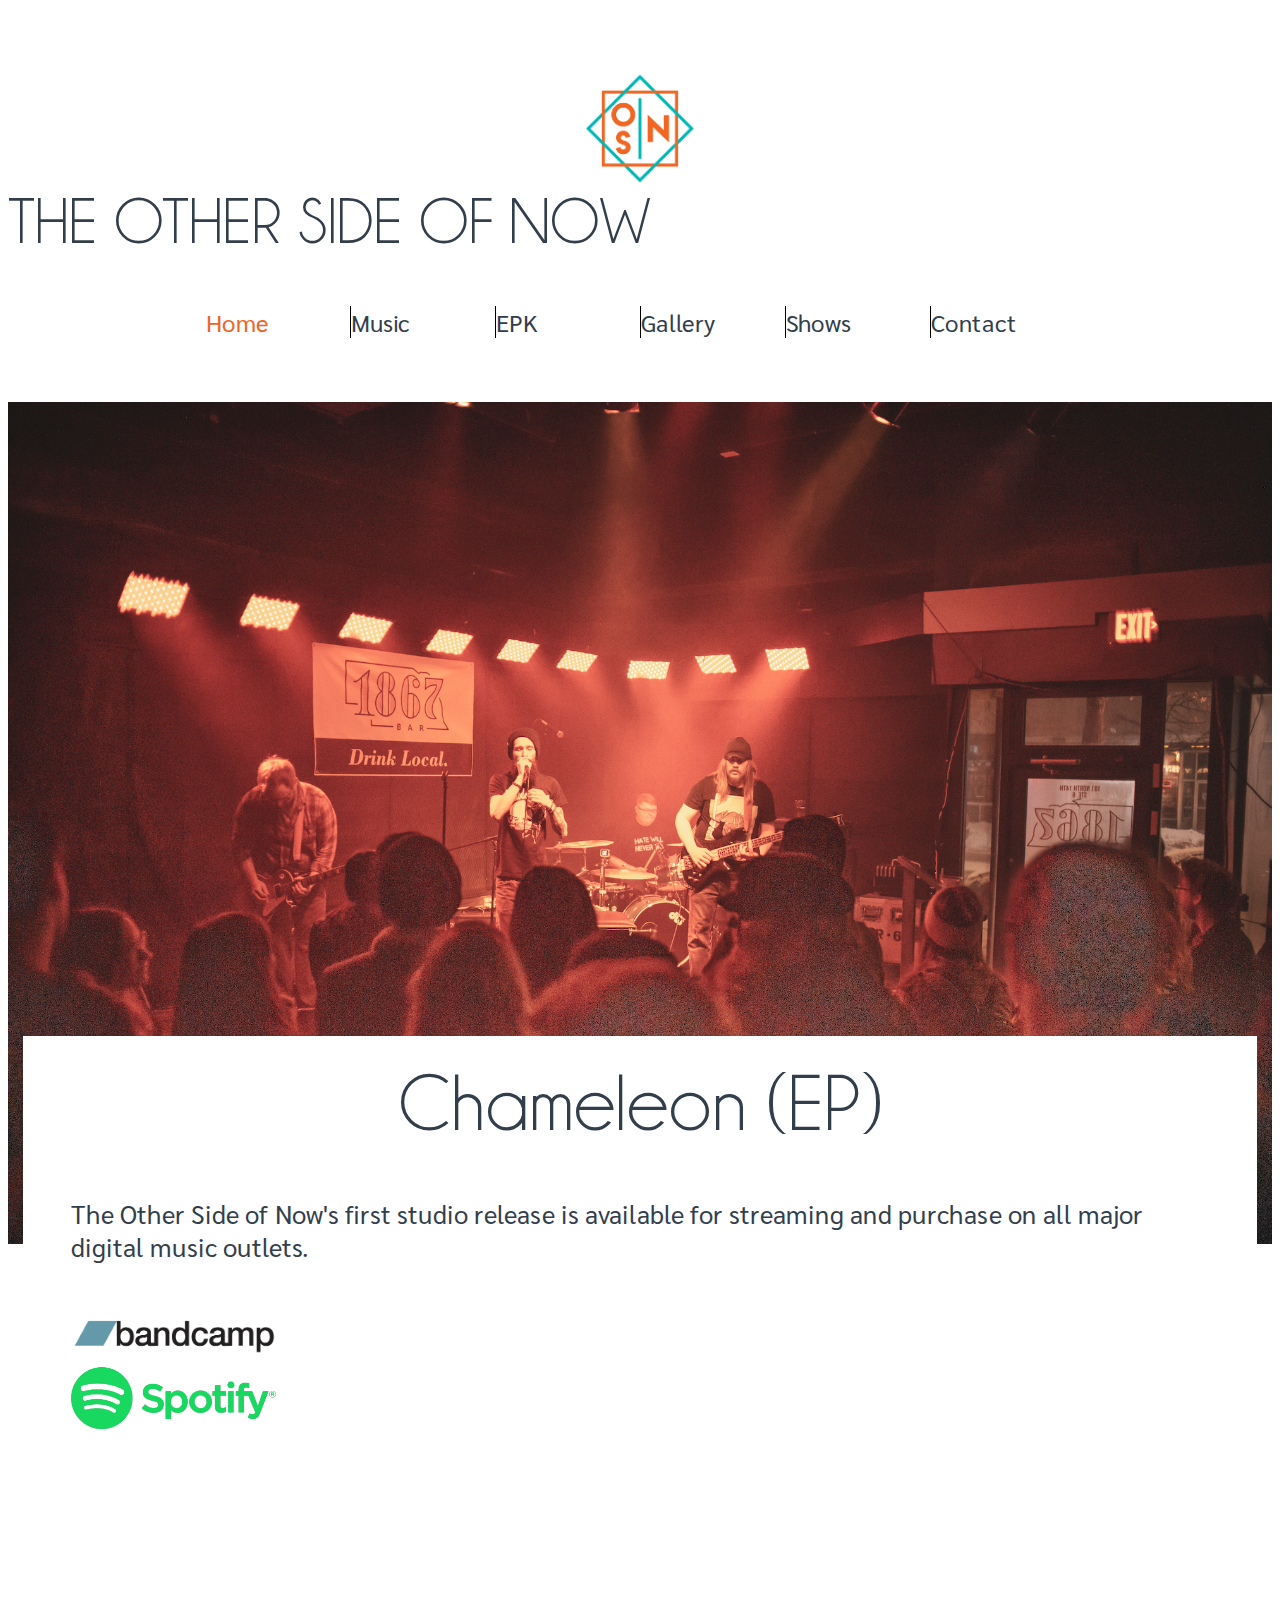
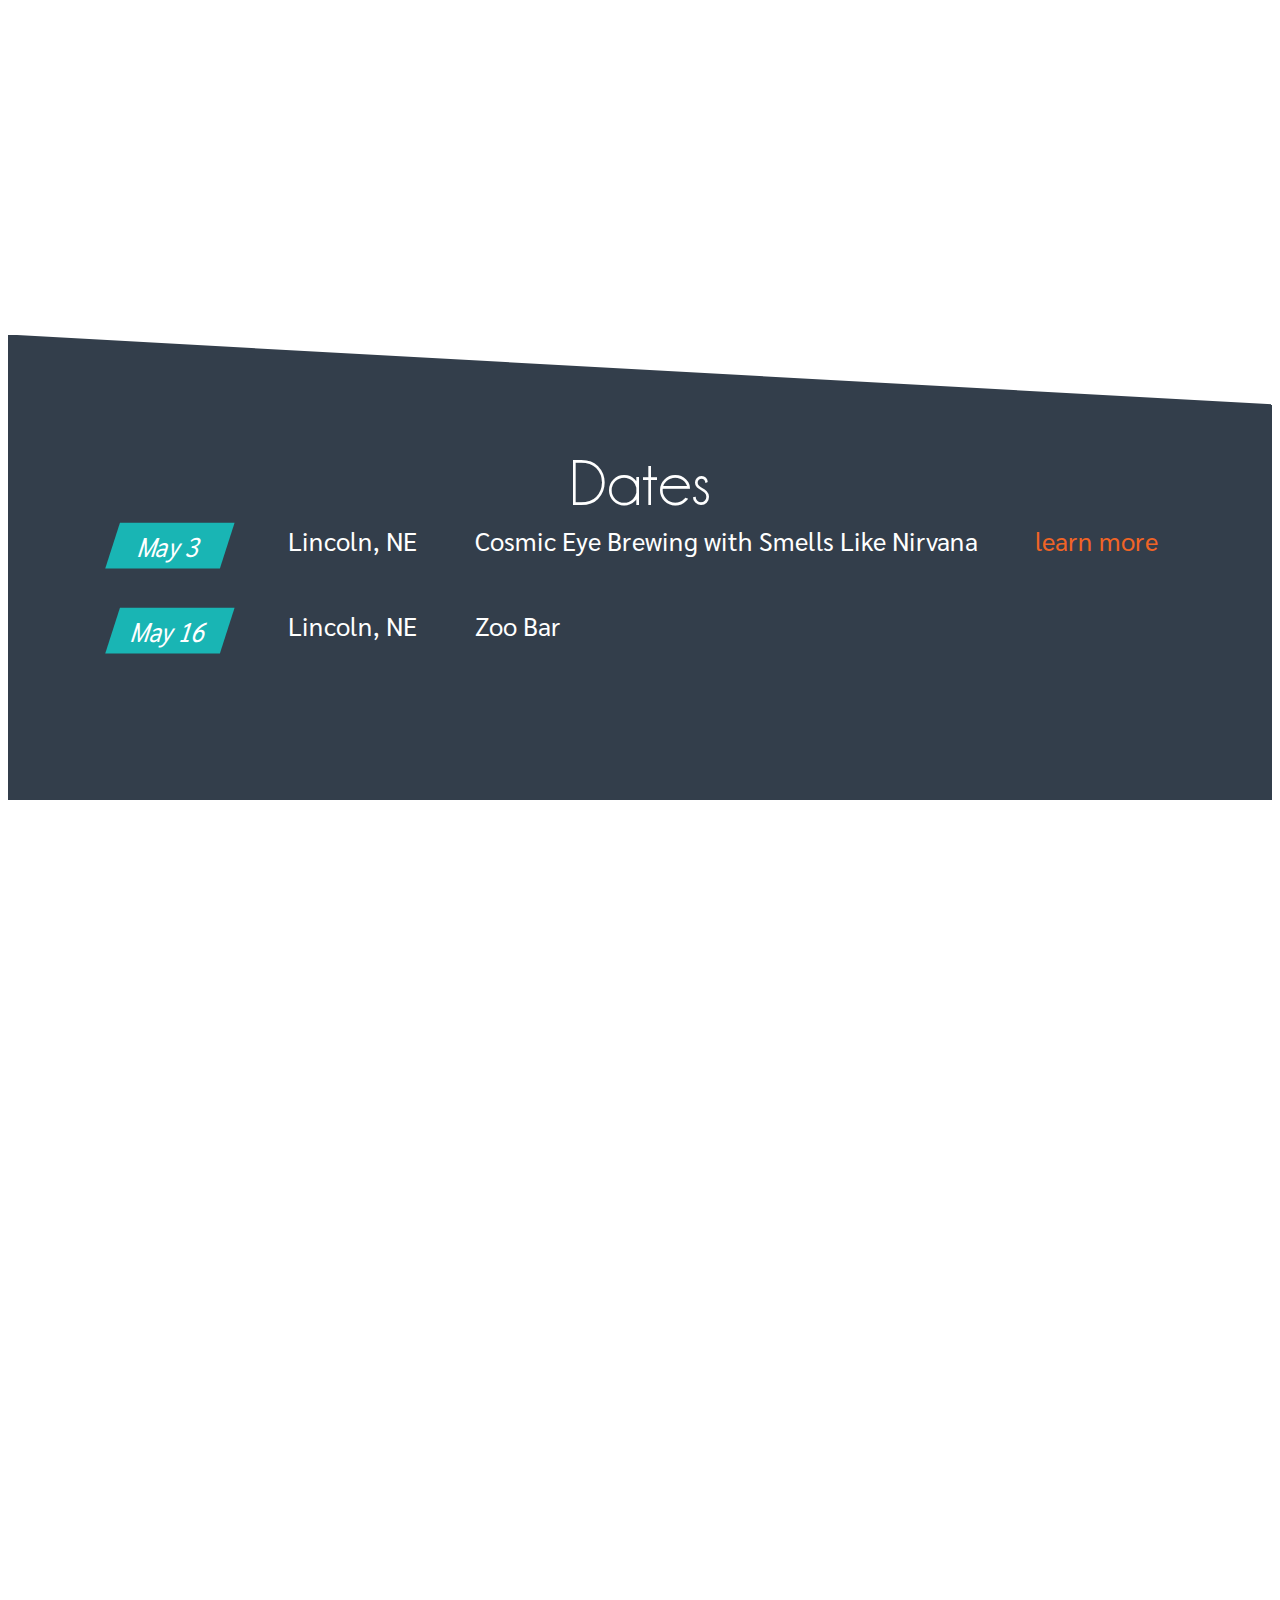
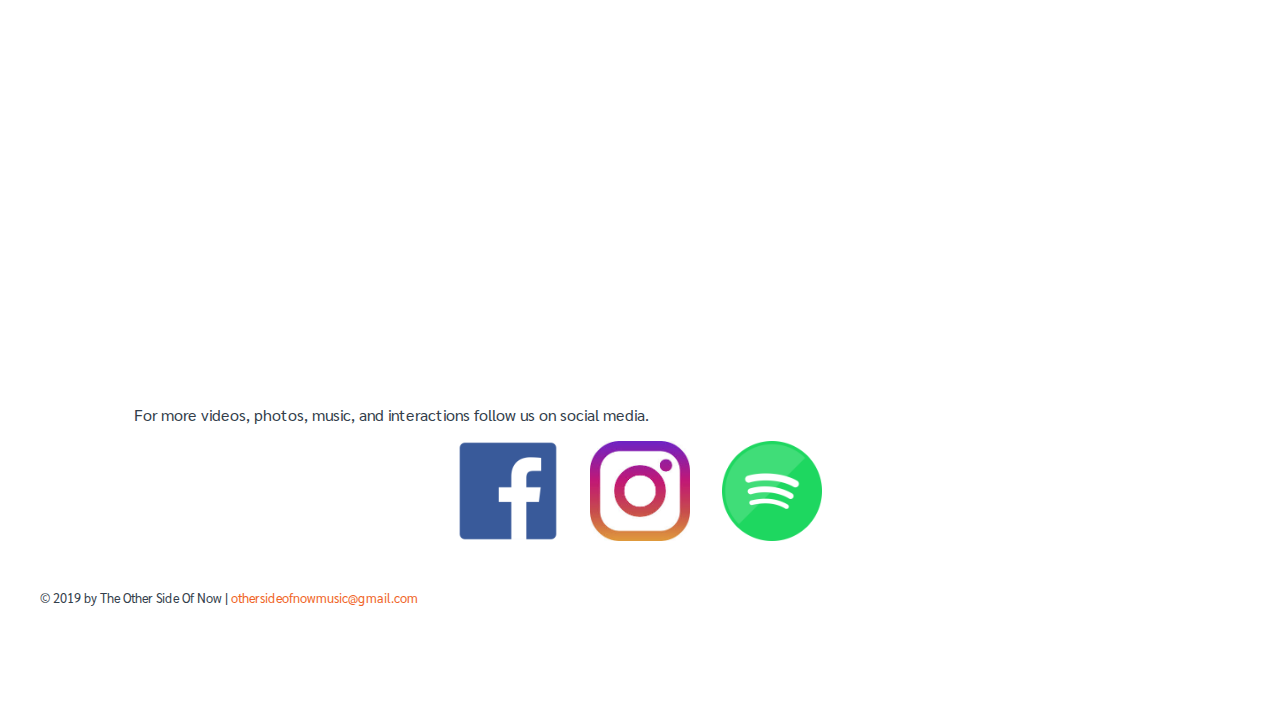
<file: index.html>
<html>
  <head>
    <title>The Other Side of Now</title>
    <meta name="description" content="An exciting four piece rock band, The Other Side of Now brings the energy with their twist on alternative rock.">
    <meta name="keywords" content="Rock,Music,Alternative,Nebraska,Venue,Live,Chameleon">

    <link rel="stylesheet" href="https://stackpath.bootstrapcdn.com/bootstrap/4.1.3/css/bootstrap.min.css" integrity="sha384-MCw98/SFnGE8fJT3GXwEOngsV7Zt27NXFoaoApmYm81iuXoPkFOJwJ8ERdknLPMO" crossorigin="anonymous">
    <link rel="stylesheet" href="css/hamburger.css">
    <link rel="stylesheet" href="styles.css">
    <link href="https://fonts.googleapis.com/css?family=Sarabun:400,700" rel="stylesheet">
    <link rel=icon href=images/logo_transparent.jpg>

    <script src="https://code.jquery.com/jquery-3.3.1.slim.min.js" integrity="sha384-q8i/X+965DzO0rT7abK41JStQIAqVgRVzpbzo5smXKp4YfRvH+8abtTE1Pi6jizo" crossorigin="anonymous"></script>
    <script src="https://cdnjs.cloudflare.com/ajax/libs/popper.js/1.14.6/umd/popper.min.js" integrity="sha384-wHAiFfRlMFy6i5SRaxvfOCifBUQy1xHdJ/yoi7FRNXMRBu5WHdZYu1hA6ZOblgut" crossorigin="anonymous"></script>
    <script src="https://stackpath.bootstrapcdn.com/bootstrap/4.2.1/js/bootstrap.min.js" integrity="sha384-B0UglyR+jN6CkvvICOB2joaf5I4l3gm9GU6Hc1og6Ls7i6U/mkkaduKaBhlAXv9k" crossorigin="anonymous"></script>
    <script src="script.js"></script>
    <meta name="viewport" content="width=device-width, initial-scale=1">
  </head>
  <body>
    <button class="hamburger hamburger--collapse" type="button">
      <span class="hamburger-box">
        <span class="hamburger-inner"></span>
      </span>
    </button>
    <div id="side_navigation">
      <div class="side-navigation">
        <div class="nav-link">
          <a href="index.html" class="active">Home</a>
        </div>
        <div class="nav-link">
          <a href="music.html">Music</a>
        </div>
        <div class="nav-link">
          <a href="epk.html">EPK</a>
        </div>
        <div class="nav-link">
          <a href="gallery.html">Gallery</a>
        </div>
        <div class="nav-link">
          <a href="shows.html">Shows</a>
        </div>
        <div class="nav-link">
          <a href="contact.html">Contact</a>
        </div>
      </div>
    </div>
    <div class="content-wrapper">
      <div class="header text-center">
        <div class="logo-wrapper">
          <img src="images/logo_transparent.jpg" class="full-width">
        </div>
        <div class="title">
          THE OTHER SIDE OF NOW
        </div>
      </div>

      <nav class="nav-wrapper text-center">
        <span class="nav-item">
          <a href="index.html" class="active">Home</a>
        </span>
        <span class="nav-item">
          <a href="music.html">Music</a>
        </span>
        <span class="nav-item">
          <a href="epk.html">EPK</a>
        </span>
        <span class="nav-item">
          <a href="gallery.html">Gallery</a>
        </span>
        <span class="nav-item">
          <a href="shows.html">Shows</a>
        </span>
        <span class="nav-item last">
          <a href="contact.html">Contact</a>
        </span>
      </nav>

      <div class="content">
        <div class="text-center">
          <img src="images/gallery/red-crowd.jpg" class="full-width">
        </div>
        <div class="hero-overlay">
          <div class="content-title">
            Chameleon (EP)
          </div>
          <div class="row">
            <div class="col-md home-ep-content">
              The Other Side of Now's first studio release is available for streaming and purchase on all major digital music outlets.
              <div class="text-center mt-4">
                <a href="https://geo.itunes.apple.com/us/album/chameleon-ep/1452713415?mt=1&app=music" style="display:inline-block;overflow:hidden;background:url(https://linkmaker.itunes.apple.com/en-us/badge-lrg.svg?releaseDate=2019-02-07&kind=album&bubble=apple_music) no-repeat;width:158px;height:45px;"></a>
              </div>
              <div class="text-center mt-1">
                <a href="https://theothersideofnow.bandcamp.com/album/chameleon" target="_blank"><img src="images/bandcamp-logo.png" class="band-camp"></a>
              </div>
              <div class="text-center mt-1">
                <a href="https://open.spotify.com/album/2ChPCccI7K2YTmSyPvUwCd?si=ZkTFcgx5TCKOtU6kpLv2cA" target="_blank"><img src="images/spotify-text-logo.png" style="width: 205px;"></a>
              </div>
            </div>
            <div class="col-md home-ep-content">
              <!-- <iframe style="border: 0; width: 100%; height: 120px;" src="https://bandcamp.com/EmbeddedPlayer/album=2055475003/size=large/bgcol=ffffff/linkcol=333333/tracklist=false/artwork=small/transparent=true/" seamless><a href="http://theothersideofnow.bandcamp.com/album/the-other-side-of-now">The Other Side of Now by The Other Side of Now</a></iframe> -->
              <iframe src="https://open.spotify.com/embed/album/2ChPCccI7K2YTmSyPvUwCd" width="300" height="280" frameborder="0" allowtransparency="true" allow="encrypted-media"></iframe>
            </div>
          </div>
        </div>
        <div class="dates angled-top">
          <div class="dates-title">
            Dates
          </div>
          <div class="dates-list">
            <!-- <h3 style="text-align: center;"><br>Writing and recording...<br><br><br>Check back for more dates soon</h3> -->
            <!-- <div class=date-item>
              <div>
              </div>
              <div class="date-city">
                Writing and recording...stay tuned.
              </div>
              <div class="date-venue">

              </div>
              <div class="link">
              </div>
            </div> -->
            <div class=date-item>
              <div>
                <div class="date-block">
                  May 3
                </div>
              </div>
              <div class="date-city">
                Lincoln, NE
              </div>
              <div class="date-venue">
                Cosmic Eye Brewing with Smells Like Nirvana
              </div>
              <div class="link">
                <a href="https://www.facebook.com/events/1848082098976557" class="orange-link" target="_blank">learn more</a>
              </div>
            </div>
            <div class=date-item>
              <div>
                <div class="date-block">
                  May 16
                </div>
              </div>
              <div class="date-city">
                Lincoln, NE
              </div>
              <div class="date-venue">
                Zoo Bar
              </div>
              <!-- <div class="link">
                <a href="https://www.facebook.com/events/1848082098976557" class="orange-link" target="_blank">learn more</a>
              </div> -->
            </div>
            <!-- <div class=date-item>
              <div>
                <div class="date-block">
                  Mar 20
                </div>
              </div>
              <div class="date-city">
                Omaha, NE
              </div>
              <div class="date-venue">
                The Down Under Lounge
              </div>
              <div class="link">
                <a href="https://www.facebook.com/events/179281853141624/" class="orange-link" target="_blank">learn more</a>
              </div>
            </div>
            <div class=date-item>
              <div>
                <div class="date-block">
                  May 8
                </div>
              </div>
              <div class="date-city">
                Lincoln, NE
              </div>
              <div class="date-venue">
                1867 Bar
              </div>
              <div class="link">
                <a href="https://www.facebook.com/events/464119567877005/" class="orange-link" target="_blank">learn more</a>
              </div>
            </div> -->
          </div>
        </div>
        <div class="content-wrapper centered-padding">
          <div class="video-responsive">
            <iframe width="560" height="315" src="https://www.youtube.com/embed/CaPeFfaLN5Y" frameborder="0" allow="accelerometer; autoplay; encrypted-media; gyroscope; picture-in-picture" allowfullscreen></iframe>
          </div>
        </div>
        <div class="content-wrapper centered-padding">
          <div class="video-responsive">
            <iframe width="560" height="315" src="https://www.youtube.com/embed/2wxmQgEJVf4" frameborder="0" allow="accelerometer; autoplay; encrypted-media; gyroscope; picture-in-picture" allowfullscreen></iframe>
          </div>
        </div>
        <div class="restricted-content text-center sub-text social">
            For more videos, photos, music, and interactions follow us on social media.
            <div class="flex flex-justify-content flex-no-wrap">
              <div class="margin-small" style="width: 100px">
                <a href="https://www.facebook.com/theothersideofnow" target="_blank"><img src="images/facebook.png" class="full-width"></a>
              </div>
              <div class="margin-small" style="width: 100px">
                <a href="https://www.instagram.com/othersideofnow/" target="_blank"><img src="images/instagram.jpeg" class="full-width"></a>
              </div>
              <div class="margin-small" style="width: 100px">
                <a href="https://open.spotify.com/album/2ChPCccI7K2YTmSyPvUwCd?si=ZkTFcgx5TCKOtU6kpLv2cA" target="_blank"><img src="images/spotify.png" class="full-width"></a>
              </div>
            </div>
        </div>
        <div class="footer text-center">
          © 2019 by The Other Side Of Now | <a href="mailto:othersideofnowmusic.com" class="orange-link">othersideofnowmusic@gmail.com</a>
        </div>
      </div>
    </div>
  </body>
</html>
</file>
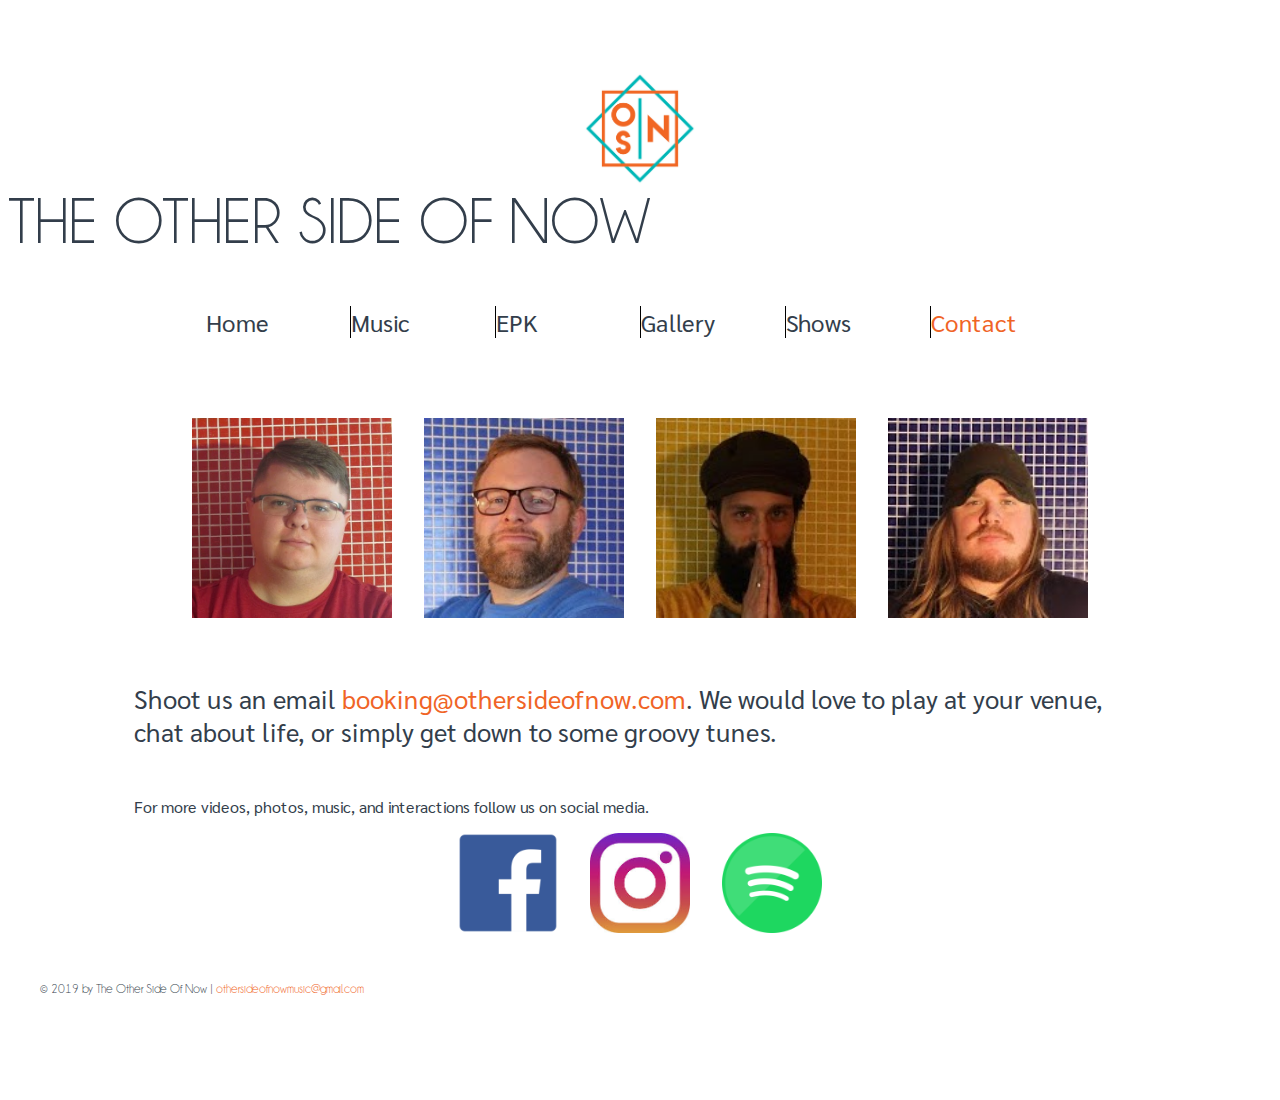
<file: contact.html>
<html>
  <head>
    <title>The Other Side of Now - Contact</title>
    <meta name="description" content="An exciting four piece rock band, The Other Side of Now brings the energy with their twist on alternative rock.">
    <meta name="keywords" content="Rock,Music,Alternative,Nebraska,Venue,Live,Chameleon">

    <link rel="stylesheet" href="https://stackpath.bootstrapcdn.com/bootstrap/4.1.3/css/bootstrap.min.css" integrity="sha384-MCw98/SFnGE8fJT3GXwEOngsV7Zt27NXFoaoApmYm81iuXoPkFOJwJ8ERdknLPMO" crossorigin="anonymous">
    <link rel="stylesheet" href="css/hamburger.css">
    <link rel="stylesheet" href="styles.css">
    <link href="https://fonts.googleapis.com/css?family=Sarabun:400,700" rel="stylesheet">
    <link rel=icon href=images/logo_transparent.jpg>

    <script src="https://code.jquery.com/jquery-3.3.1.slim.min.js" integrity="sha384-q8i/X+965DzO0rT7abK41JStQIAqVgRVzpbzo5smXKp4YfRvH+8abtTE1Pi6jizo" crossorigin="anonymous"></script>
    <script src="https://cdnjs.cloudflare.com/ajax/libs/popper.js/1.14.6/umd/popper.min.js" integrity="sha384-wHAiFfRlMFy6i5SRaxvfOCifBUQy1xHdJ/yoi7FRNXMRBu5WHdZYu1hA6ZOblgut" crossorigin="anonymous"></script>
    <script src="https://stackpath.bootstrapcdn.com/bootstrap/4.2.1/js/bootstrap.min.js" integrity="sha384-B0UglyR+jN6CkvvICOB2joaf5I4l3gm9GU6Hc1og6Ls7i6U/mkkaduKaBhlAXv9k" crossorigin="anonymous"></script>
    <script src="script.js"></script>
    <meta name="viewport" content="width=device-width, initial-scale=1">  </head>
  <body>
    <button class="hamburger hamburger--collapse" type="button">
      <span class="hamburger-box">
        <span class="hamburger-inner"></span>
      </span>
    </button>
    <div id="side_navigation">
      <div class="side-navigation">
        <div class="nav-link">
          <a href="index.html">Home</a>
        </div>
        <div class="nav-link">
          <a href="music.html">Music</a>
        </div>
        <div class="nav-link">
          <a href="epk.html">EPK</a>
        </div>
        <div class="nav-link">
          <a href="gallery.html">Gallery</a>
        </div>
        <div class="nav-link">
          <a href="shows.html">Shows</a>
        </div>
        <div class="nav-link">
          <a href="contact.html" class="active">Contact</a>
        </div>
      </div>
    </div>
    <div class="content-wrapper">
      <div class="header text-center">
        <div class="logo-wrapper">
          <img src="images/logo_transparent.jpg" class="full-width">
        </div>
        <div class="title">
          THE OTHER SIDE OF NOW
        </div>
      </div>

      <nav class="nav-wrapper text-center">
        <span class="nav-item">
          <a href="index.html">Home</a>
        </span>
        <span class="nav-item">
          <a href="music.html">Music</a>
        </span>
        <span class="nav-item">
          <a href="epk.html">EPK</a>
        </span>
        <span class="nav-item">
          <a href="gallery.html">Gallery</a>
        </span>
        <span class="nav-item">
          <a href="shows.html">Shows</a>
        </span>
        <span class="nav-item last">
          <a href="contact" class="active">Contact</a>
        </span>
      </nav>

      <div class="content">
        <div class="flex flex-justify-content flex-no-wrap">
            <div class="margin-small" style="width:200px">
              <img class="full-width" src="images/darren-red.JPG">
            </div>
            <div class="margin-small" style="width:200px">
              <img class="full-width" src="images/kyle-blue.jpg">
            </div>
            <div class="margin-small" style="width:200px">
              <img class="full-width" src="images/dave-yellow.jpg">
            </div>
            <div class="margin-small" style="width:200px">
              <img class="full-width" src="images/daley-purple.jpg">
            </div>
        </div>
        <div class="restricted-content text-center">
          Shoot us an email <a class="orange-link" href="mailto:booking@othersideofnow.com">booking@othersideofnow.com</a>. We would love to play at your venue, chat about life, or simply get down to some groovy tunes.
        </div>
        <div class="restricted-content text-center sub-text social">
            For more videos, photos, music, and interactions follow us on social media.
            <div class="flex flex-justify-content flex-no-wrap">
              <div class="margin-small" style="width: 100px">
                <a href="https://www.facebook.com/theothersideofnow" target="_blank"><img src="images/facebook.png" class="full-width"></a>
              </div>
              <div class="margin-small" style="width: 100px">
                <a href="https://www.instagram.com/othersideofnow/" target="_blank"><img src="images/instagram.jpeg" class="full-width"></a>
              </div>
              <div class="margin-small" style="width: 100px">
                <a href="https://open.spotify.com/album/2ChPCccI7K2YTmSyPvUwCd?si=ZkTFcgx5TCKOtU6kpLv2cA" target="_blank"><img src="images/spotify.png" class="full-width"></a>
              </div>
            </div>
        </div>
      </div>


      <div class="footer text-center">
        © 2019 by The Other Side Of Now | <a href="mailto:othersideofnowmusic.com" class="orange-link">othersideofnowmusic@gmail.com</a>
      </div>
    </div>
  </body>
</html>
</file>
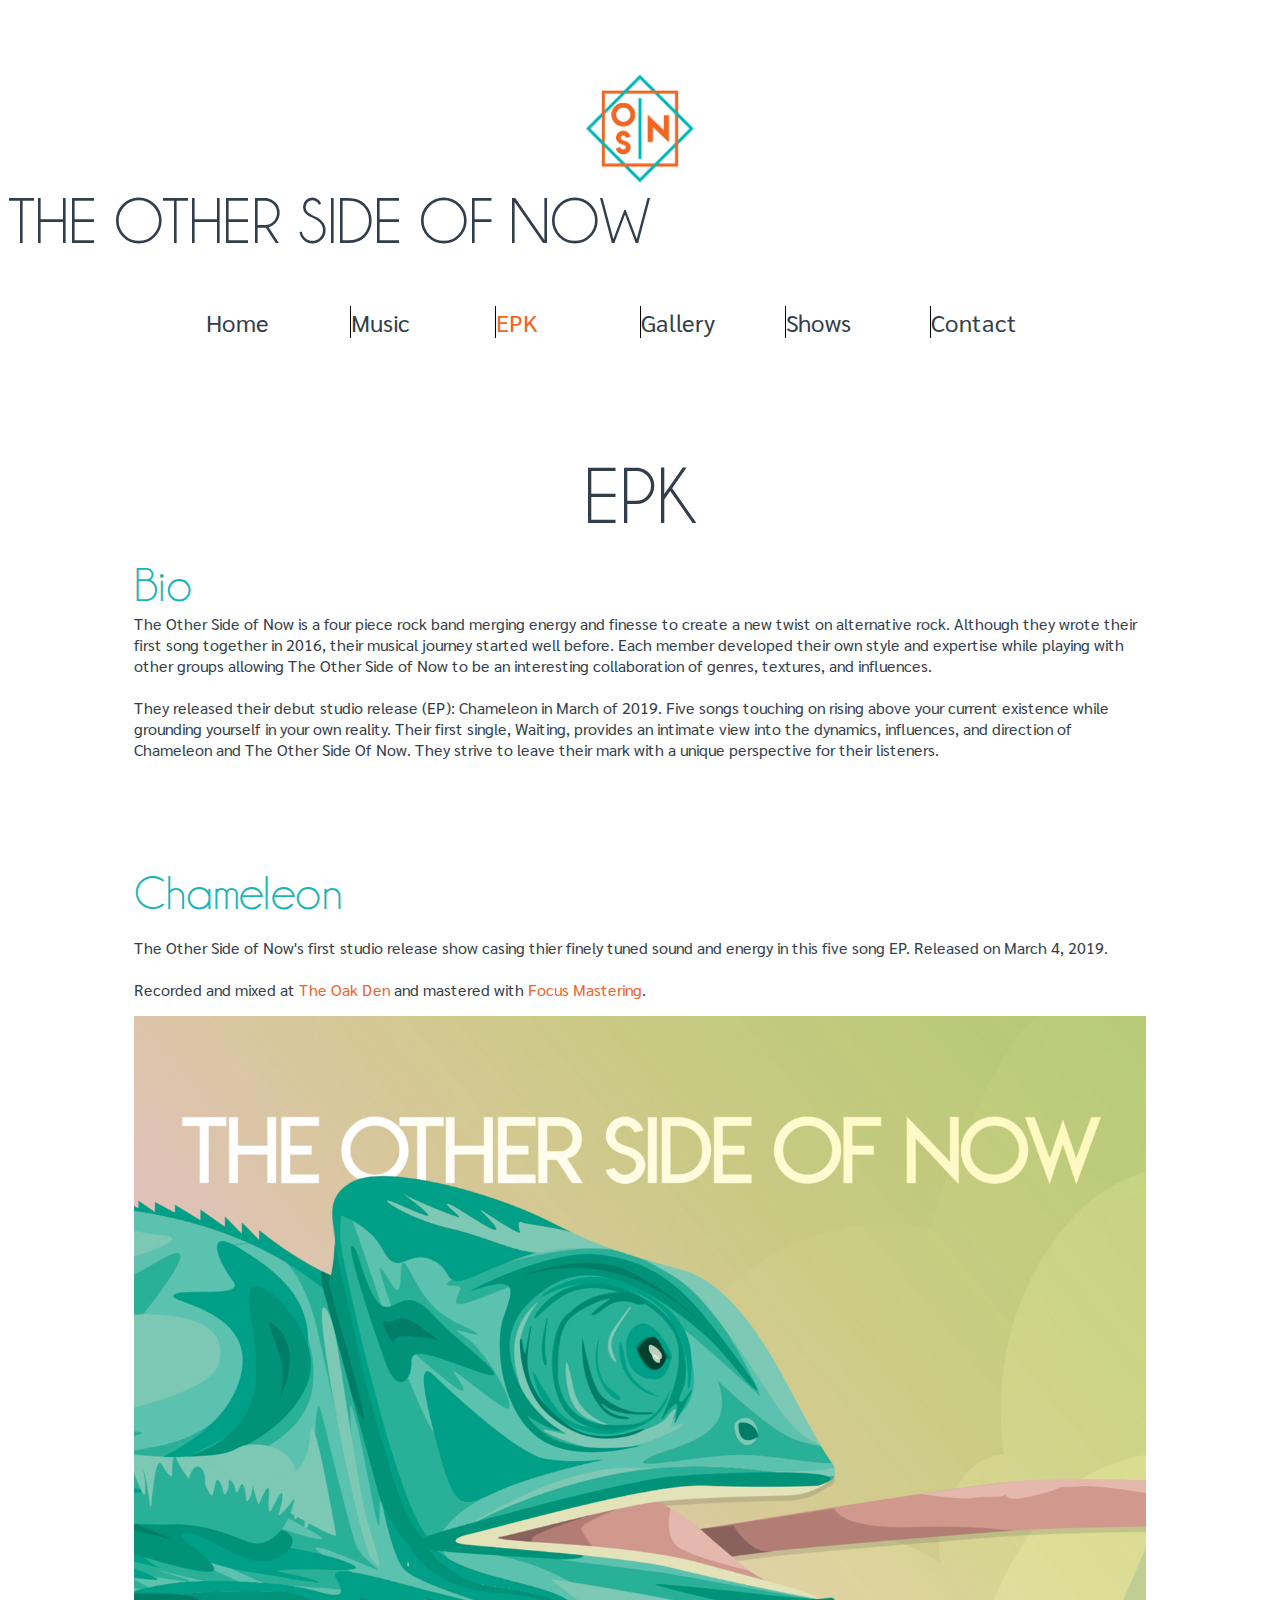
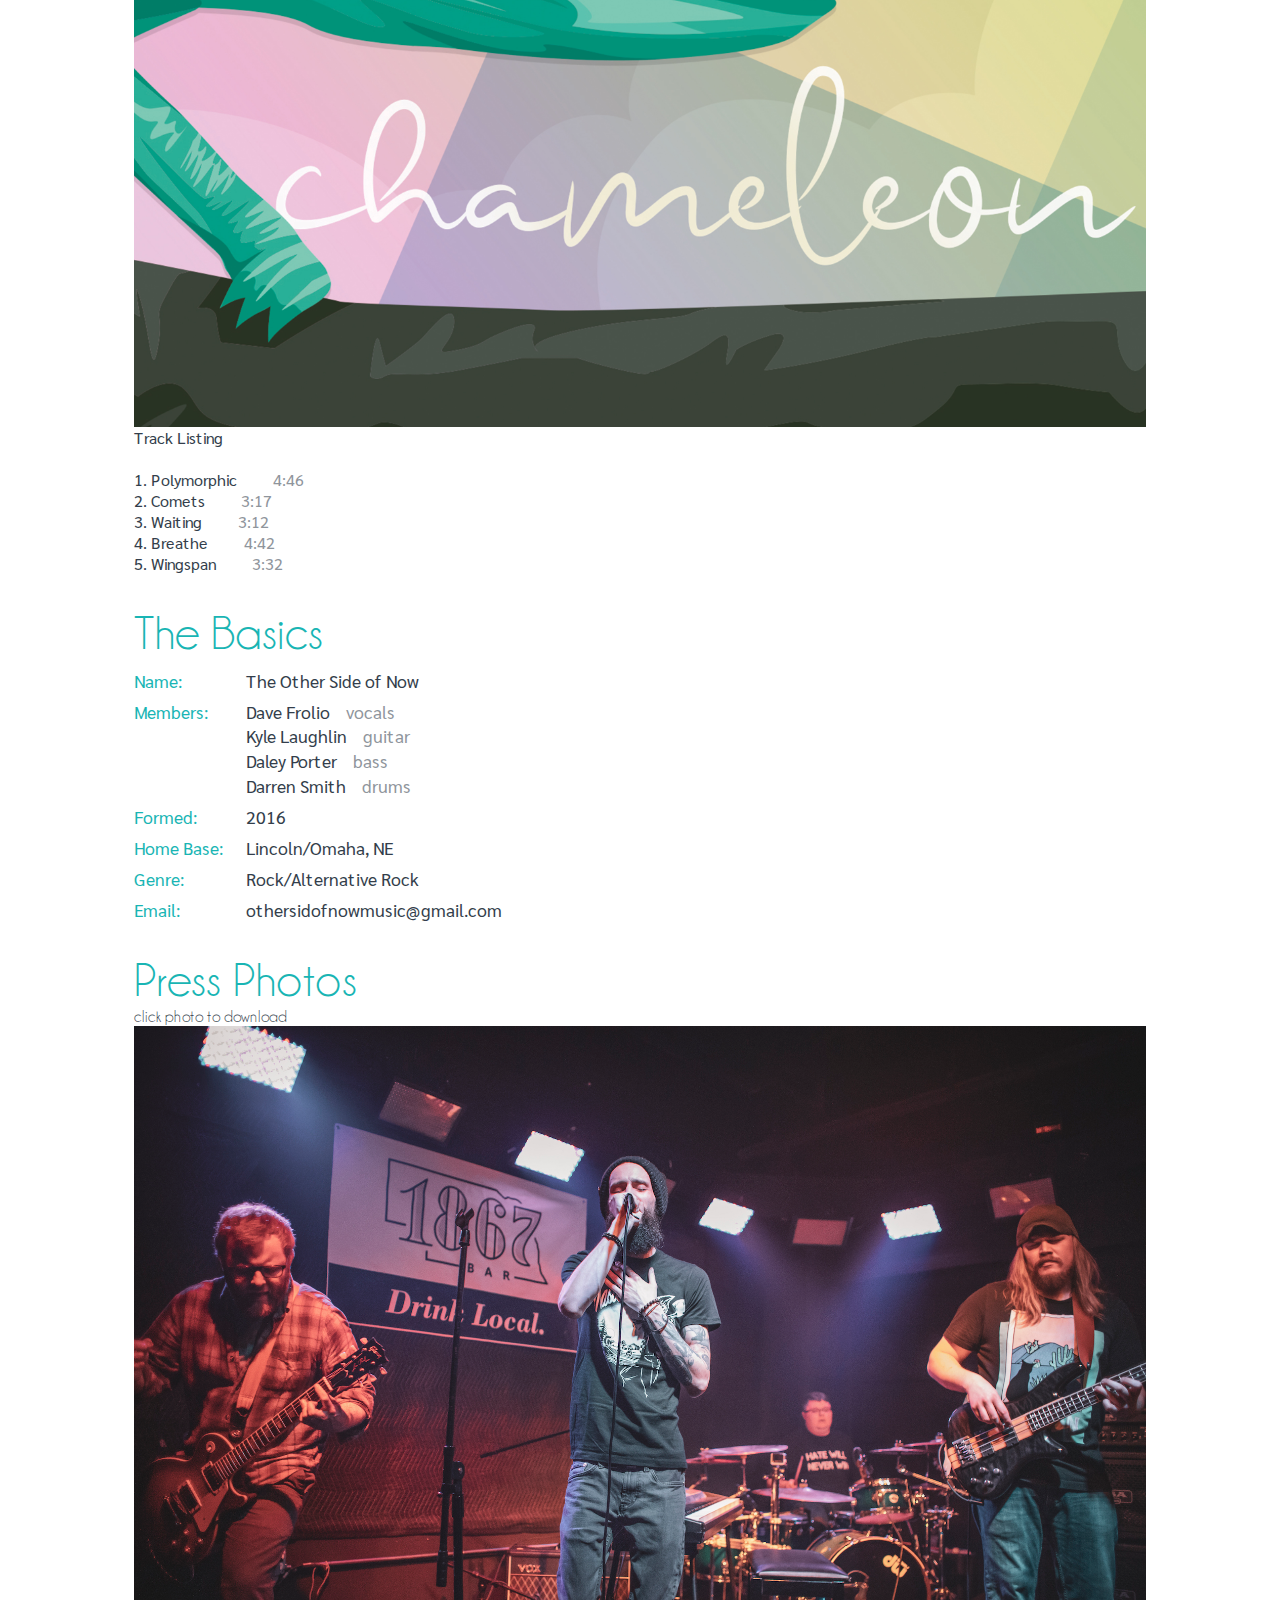
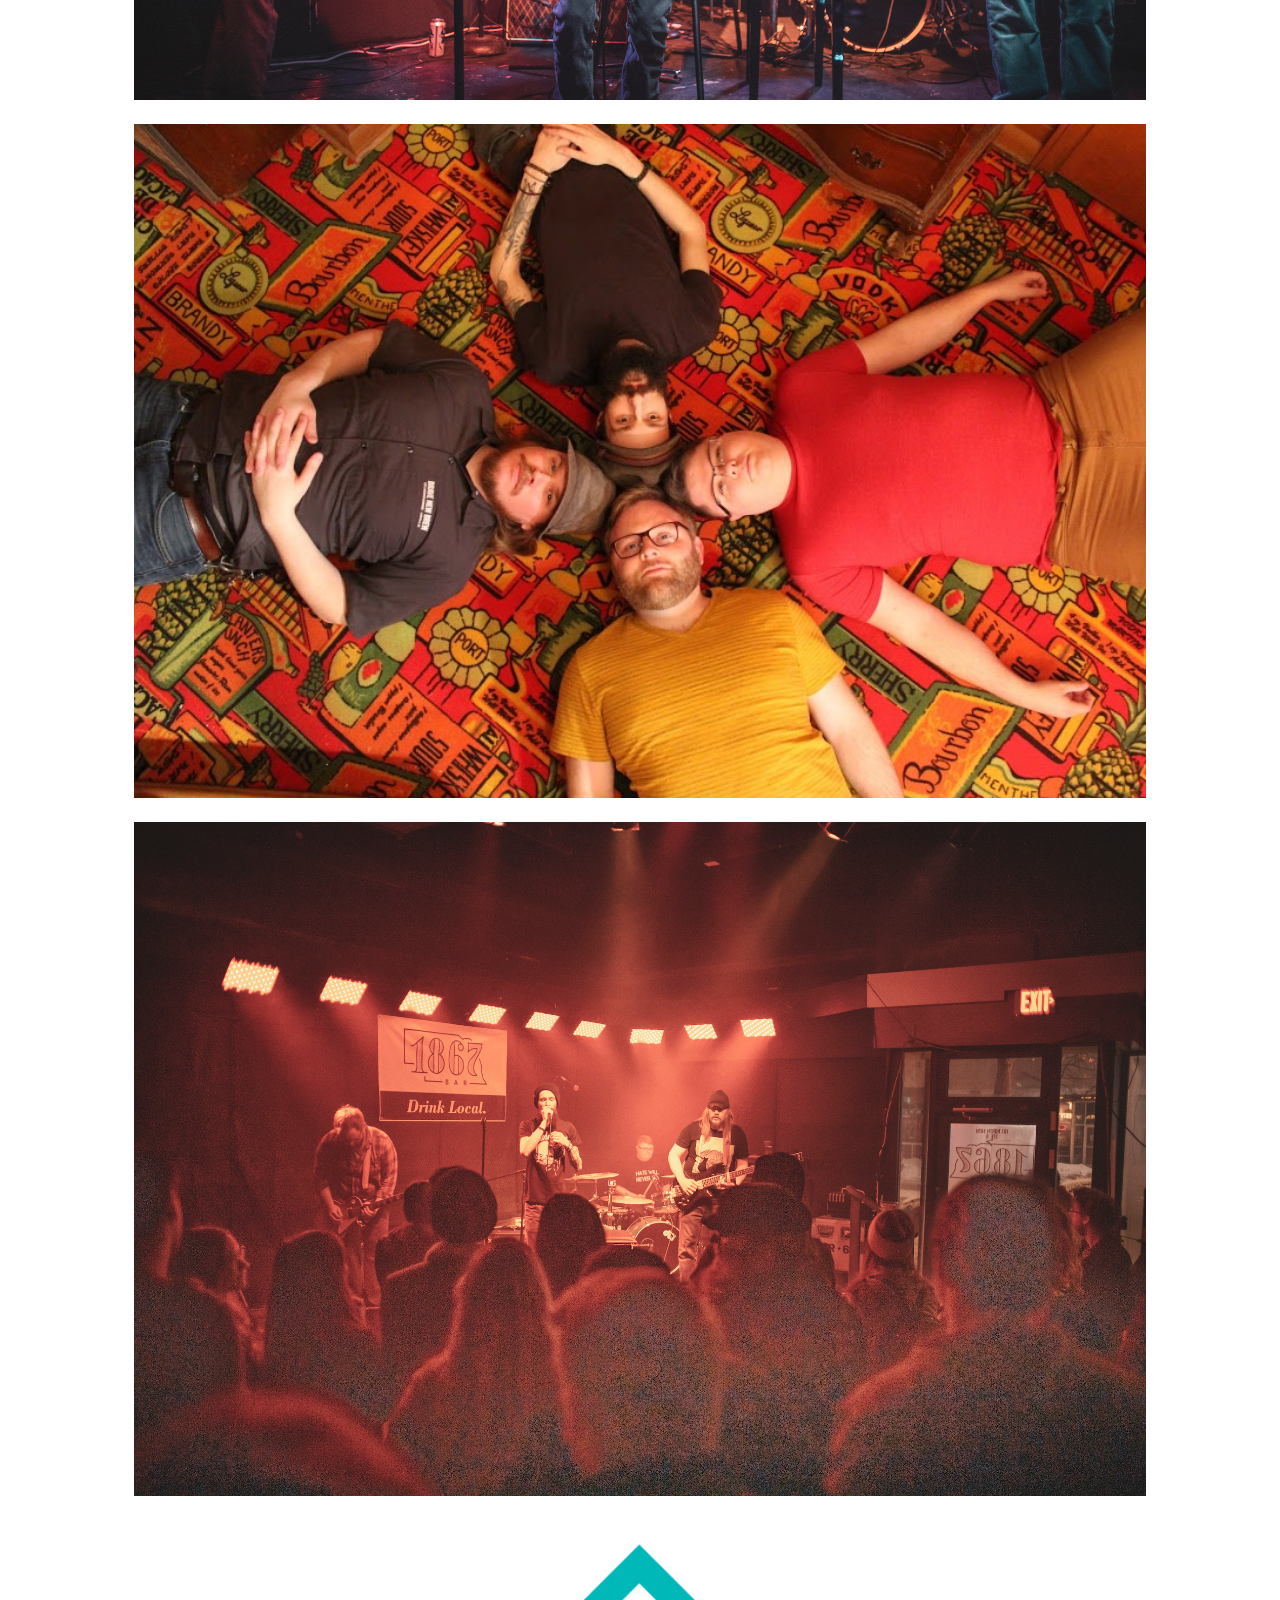
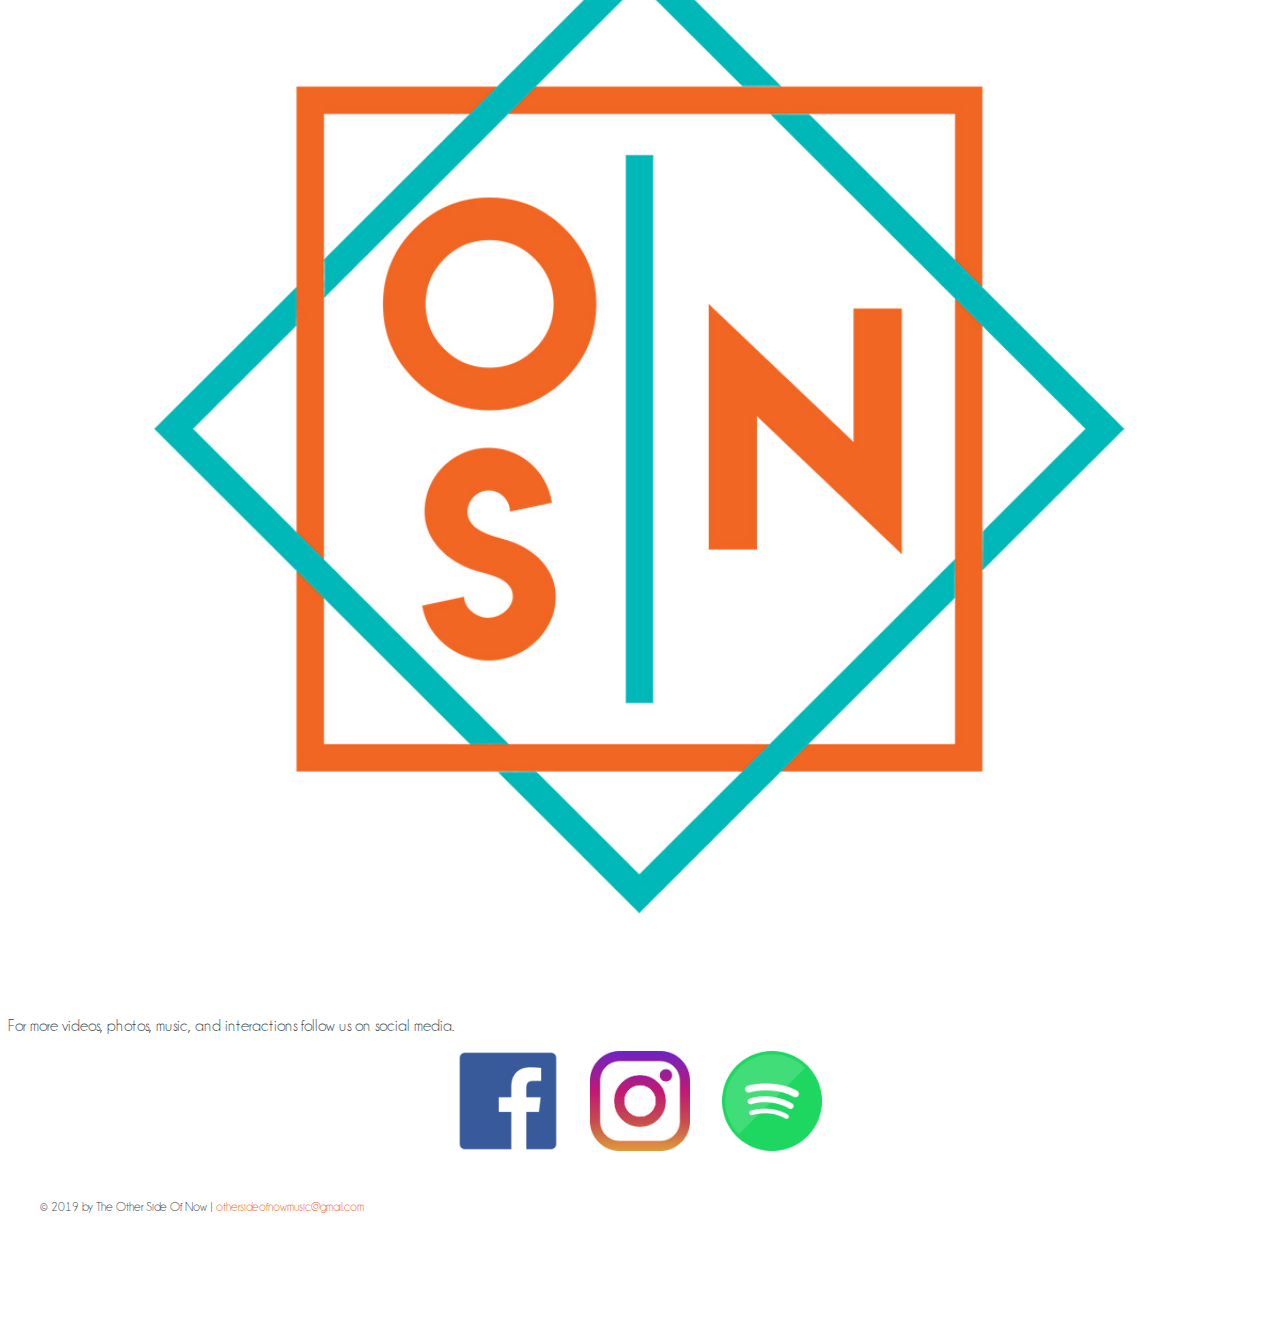
<file: epk.html>
<html>
  <head>
    <title>The Other Side of Now - EPK</title>
    <meta name="description" content="An exciting four piece rock band, The Other Side of Now brings the energy with their twist on alternative rock.">
    <meta name="keywords" content="Rock,Music,Alternative,Nebraska,Venue,Live,Chameleon">

    <link rel="stylesheet" href="https://stackpath.bootstrapcdn.com/bootstrap/4.1.3/css/bootstrap.min.css" integrity="sha384-MCw98/SFnGE8fJT3GXwEOngsV7Zt27NXFoaoApmYm81iuXoPkFOJwJ8ERdknLPMO" crossorigin="anonymous">
    <link rel="stylesheet" href="css/hamburger.css">
    <link rel="stylesheet" href="styles.css">
    <link href="https://fonts.googleapis.com/css?family=Sarabun:400,700" rel="stylesheet">
    <link rel=icon href=images/logo_transparent.jpg>

    <script src="https://code.jquery.com/jquery-3.3.1.slim.min.js" integrity="sha384-q8i/X+965DzO0rT7abK41JStQIAqVgRVzpbzo5smXKp4YfRvH+8abtTE1Pi6jizo" crossorigin="anonymous"></script>
    <script src="https://cdnjs.cloudflare.com/ajax/libs/popper.js/1.14.6/umd/popper.min.js" integrity="sha384-wHAiFfRlMFy6i5SRaxvfOCifBUQy1xHdJ/yoi7FRNXMRBu5WHdZYu1hA6ZOblgut" crossorigin="anonymous"></script>
    <script src="https://stackpath.bootstrapcdn.com/bootstrap/4.2.1/js/bootstrap.min.js" integrity="sha384-B0UglyR+jN6CkvvICOB2joaf5I4l3gm9GU6Hc1og6Ls7i6U/mkkaduKaBhlAXv9k" crossorigin="anonymous"></script>
    <script src="script.js"></script>
    <meta name="viewport" content="width=device-width, initial-scale=1">
  </head>
  <body>
    <button class="hamburger hamburger--collapse" type="button">
      <span class="hamburger-box">
        <span class="hamburger-inner"></span>
      </span>
    </button>
    <div id="side_navigation">
      <div class="side-navigation">
        <div class="nav-link">
          <a href="index.html">Home</a>
        </div>
        <div class="nav-link">
          <a href="music.html">Music</a>
        </div>
        <div class="nav-link">
          <a href="epk.html" class="active">EPK</a>
        </div>
        <div class="nav-link">
          <a href="gallery.html">Gallery</a>
        </div>
        <div class="nav-link">
          <a href="shows.html">Shows</a>
        </div>
        <div class="nav-link">
          <a href="contact.html">Contact</a>
        </div>
      </div>
    </div>
    <div class="content-wrapper">
      <div class="header text-center">
        <div class="logo-wrapper">
          <img src="images/logo_transparent.jpg" class="full-width">
        </div>
        <div class="title">
          THE OTHER SIDE OF NOW
        </div>
      </div>

      <nav class="nav-wrapper text-center">
        <span class="nav-item">
          <a href="index.html">Home</a>
        </span>
        <span class="nav-item">
          <a href="music.html">Music</a>
        </span>
        <span class="nav-item">
          <a href="epk.html" class="active">EPK</a>
        </span>
        <span class="nav-item">
          <a href="gallery.html">Gallery</a>
        </span>
        <span class="nav-item">
          <a href="shows.html">Shows</a>
        </span>
        <span class="nav-item last">
          <a href="contact.html">Contact</a>
        </span>
      </nav>

      <div class="content">
        <div class="restricted-content">
          <div class="content-title text-center">
            <div class="sub-content">EPK</div>
          </div>

          <div class="row">
            <div class="col-md-8">
              <div class="content-header">
                Bio
              </div>
              <div class="small-text">
                The Other Side of Now is a four piece rock band merging energy and finesse to create a new twist on alternative rock. Although they wrote their first song together in 2016, their musical journey started well before. Each member developed their own style and expertise while playing with other groups allowing The Other Side of Now to be an interesting collaboration of genres, textures, and influences.
                <br><br>
                They released their debut studio release (EP): Chameleon in March of 2019. Five songs touching on rising above your current existence while grounding yourself in your own reality. Their first single, Waiting, provides an intimate view into the dynamics, influences, and direction of Chameleon and The Other Side Of Now. They strive to leave their mark with a unique perspective for their listeners.
              </div>
              <div class="content-block">
<iframe style="border: 0; width: 100%; height: 42px;" src="https://bandcamp.com/EmbeddedPlayer/album=1723636727/size=small/bgcol=ffffff/linkcol=0687f5/transparent=true/" seamless><a href="http://theothersideofnow.bandcamp.com/album/chameleon">Chameleon by The Other Side of Now</a></iframe>              </div>
              <div class="content-block">
                <div class="content-header">
                  Chameleon
                </div>
                <div class="small-text margin-small" style="margin-left: 0;">
                  The Other Side of Now's first studio release show casing thier finely tuned sound and energy in this five song EP. Released on March 4, 2019.<br><br>
                  Recorded and mixed at <a href="facebook.com/theoakdenmusic" class="orange-link">The Oak Den</a> and mastered with <a href="www.focusmastering.com" class="orange-link">Focus Mastering</a>.
                </div>
                <div class="row small-text">
                  <div class="col-sm-5">
                    <img src="images/chameleon-cover.jpg" class="full-width">
                  </div>
                  <div class="col-sm-7">
                    Track Listing<br><br>
                    1. Polymorphic <span class="sub-text-light margin-left">4:46</span><br>
                    2. Comets <span class="sub-text-light margin-left">3:17</span><br>
                    3. Waiting <span class="sub-text-light margin-left">3:12</span><br>
                    4. Breathe <span class="sub-text-light margin-left">4:42</span><br>
                    5. Wingspan <span class="sub-text-light margin-left">3:32</span>
                  </div>
                </div>
              </div>
              <div class="content-block">
                <div class="content-header">
                  The Basics
                </div>
                <div class="row">
                  <div class="col-md-6">
                    <div class="key-values">
                      <div class="row-item">
                        <div class="key">Name:</div><div class="value">The Other Side of Now</div>
                      </div>
                      <div class="row-item grouped">
                        <div class="key">Members:</div><div class="value">Dave Frolio<span class="sub-value">vocals</span></div>
                      </div>
                      <div class="row-item grouped">
                        <div class="key"> </div><div class="value">Kyle Laughlin<span class="sub-value">guitar</span></div>
                      </div>
                      <div class="row-item grouped">
                        <div class="key"> </div><div class="value">Daley Porter<span class="sub-value">bass</span></div>
                      </div>
                      <div class="row-item grouped">
                        <div class="key"> </div><div class="value">Darren Smith<span class="sub-value">drums</span></div>
                      </div>
                    </div>
                  </div>
                  <div class="col-md-6">
                    <div class="key-values">
                      <div class="row-item">
                        <div class="key">Formed:</div><div class="value">2016</div>
                      </div>
                      <div class="row-item">
                        <div class="key">Home Base:</div><div class="value">Lincoln/Omaha, NE</div>
                      </div>
                      <div class="row-item">
                        <div class="key">Genre:</div><div class="value">Rock/Alternative Rock</div>
                      </div>
                      <div class="row-item">
                        <div class="key">Email:</div><div class="value">othersidofnowmusic@gmail.com</div>
                      </div>
                    </div>
                  </div>
                </div>

              </div>
            </div>

            <div class="col-md-4">
              <div class="content-header text-center">
                <div>Press Photos</div>
                <span class="sub-header-text">click photo to download</span>
              </div>
              <div class="full-width press-photo">
                <a href="images/OtherSideOfNowFull.jpg" download><img src="images/gallery/band-1.jpg" class="full-width"/></a>
              </div>
              <div class="full-width press-photo">
                <a href="images/gallery/heads-together.jpg" download><img src="images/gallery/heads-together.jpg" class="full-width"/></a>
              </div>
              <div class="full-width press-photo">
                <a href="images/OtherSideOfNowCrowd.jpg" download><img src="images/gallery/red-crowd.jpg" class="full-width"/></a>
              </div>
              <div class="full-width press-photo">
                <a href="images/logo_transparent" download><img src="images/logo_transparent.jpg" class="full-width"/></a>
              </div>
            </div>
          </div>
        </div>
      </div>


      <div class="restricted-content text-center sub-text social">
          For more videos, photos, music, and interactions follow us on social media.
          <div class="flex flex-justify-content flex-no-wrap">
            <div class="margin-small" style="width: 100px">
              <a href="https://www.facebook.com/theothersideofnow" target="_blank"><img src="images/facebook.png" class="full-width"></a>
            </div>
            <div class="margin-small" style="width: 100px">
              <a href="https://www.instagram.com/othersideofnow/" target="_blank"><img src="images/instagram.jpeg" class="full-width"></a>
            </div>
            <div class="margin-small" style="width: 100px">
              <a href="https://open.spotify.com/album/2ChPCccI7K2YTmSyPvUwCd?si=ZkTFcgx5TCKOtU6kpLv2cA" target="_blank"><img src="images/spotify.png" class="full-width"></a>
            </div>
          </div>
      </div>
      <div class="footer text-center">
        © 2019 by The Other Side Of Now | <a href="mailto:othersideofnowmusic.com" class="orange-link">othersideofnowmusic@gmail.com</a>
      </div>
    </div>
  </body>
</html>
</file>
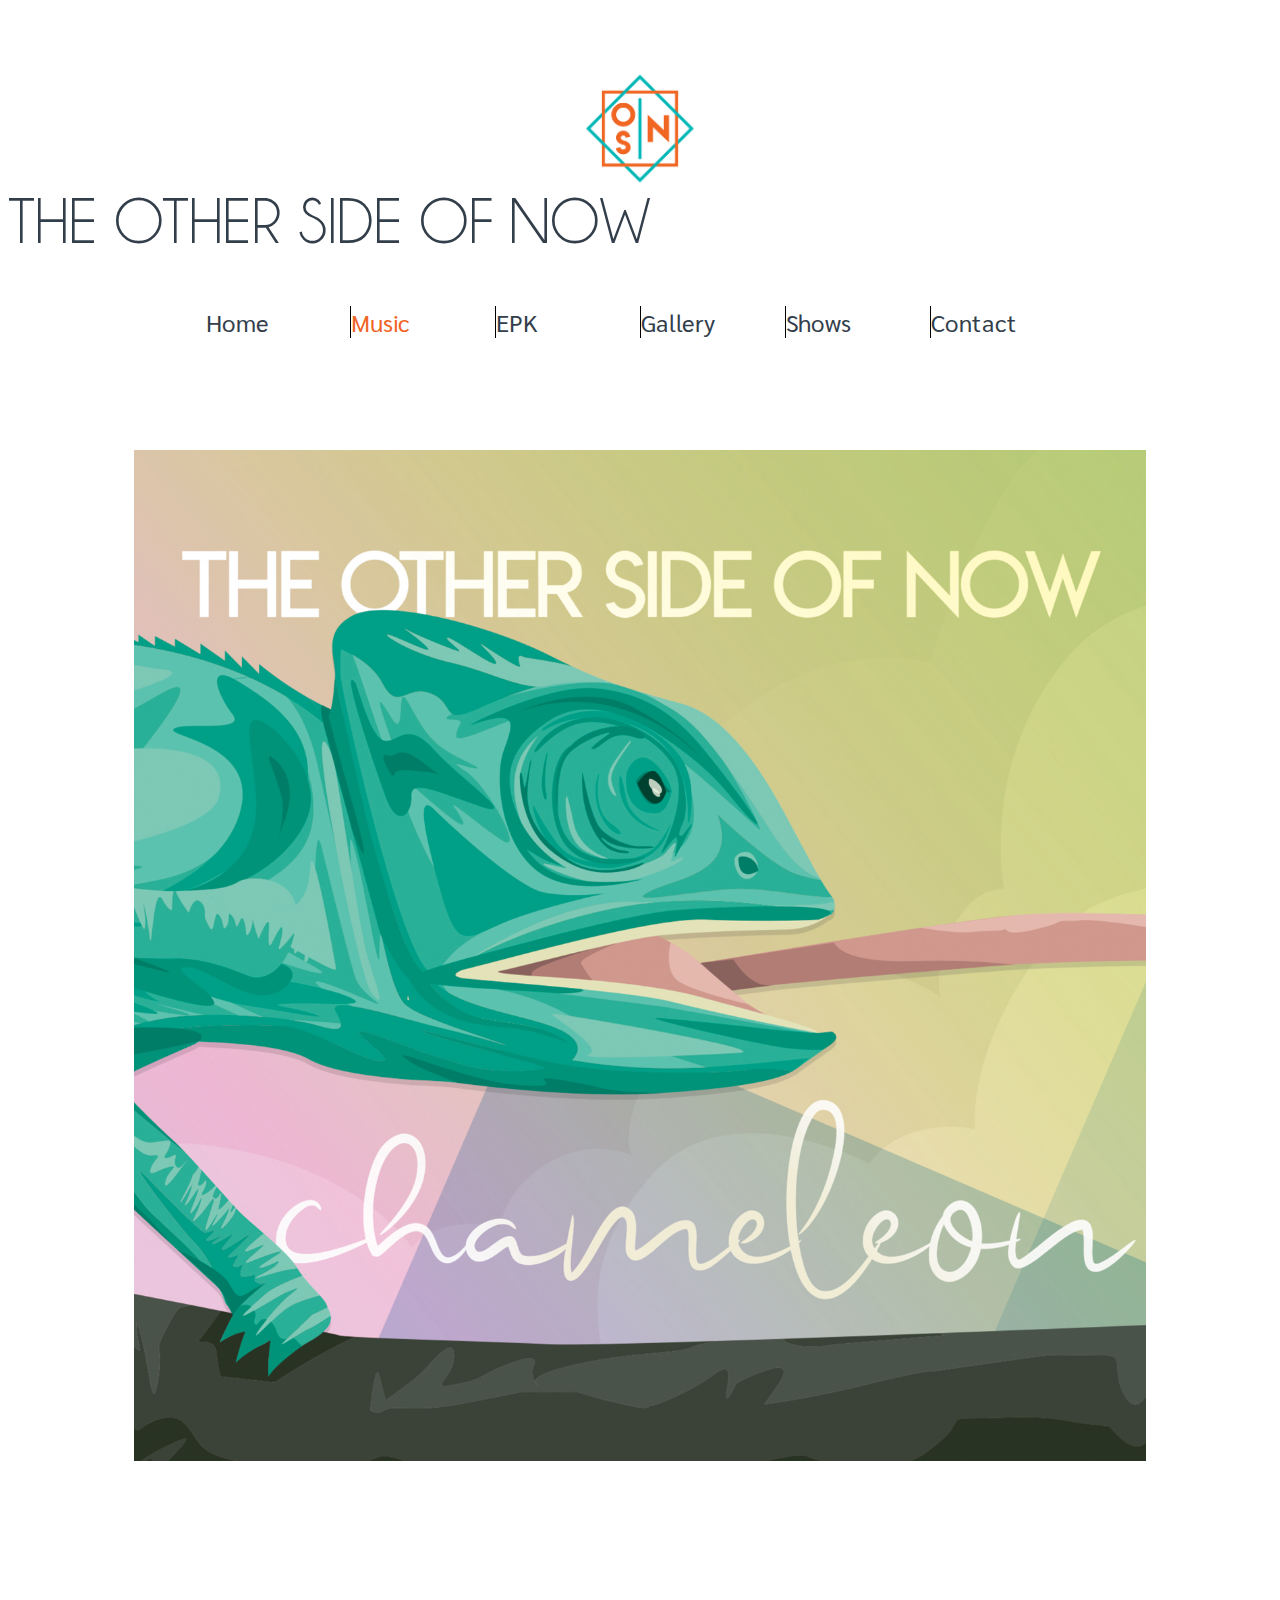
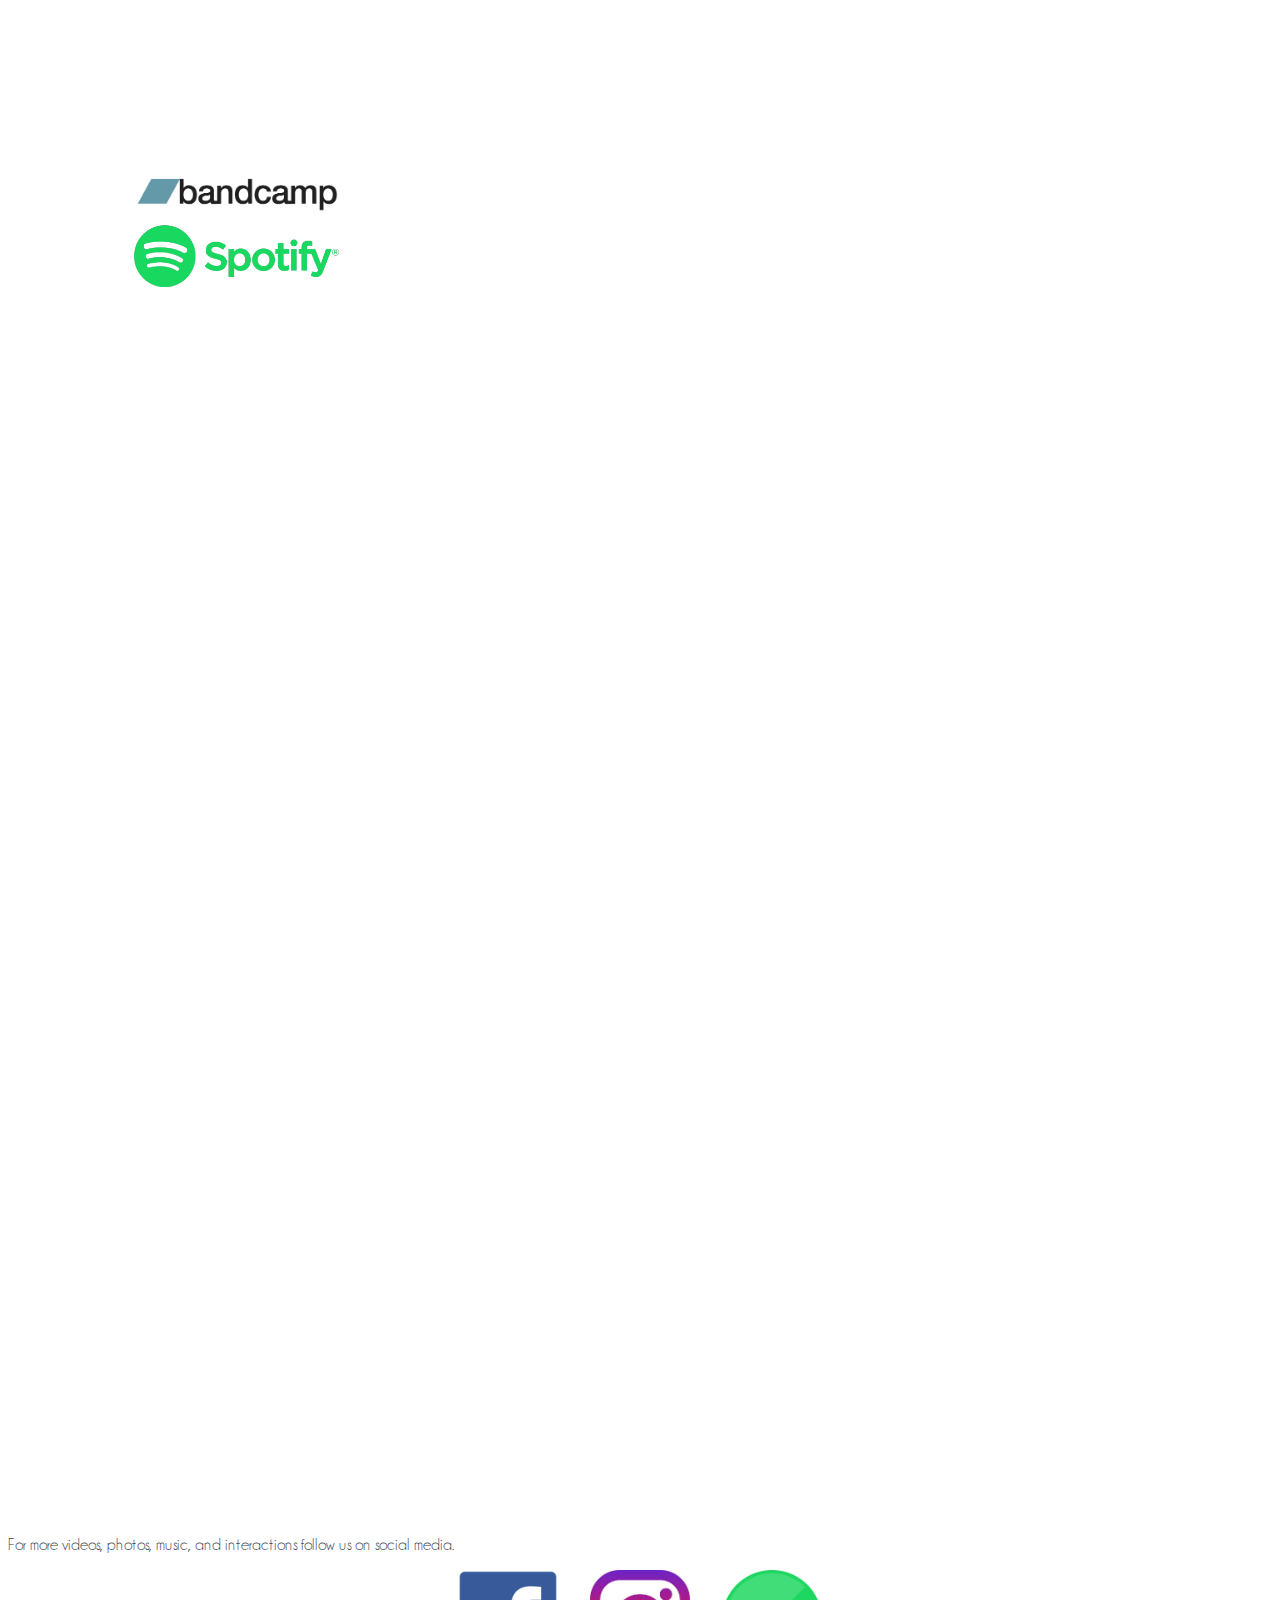
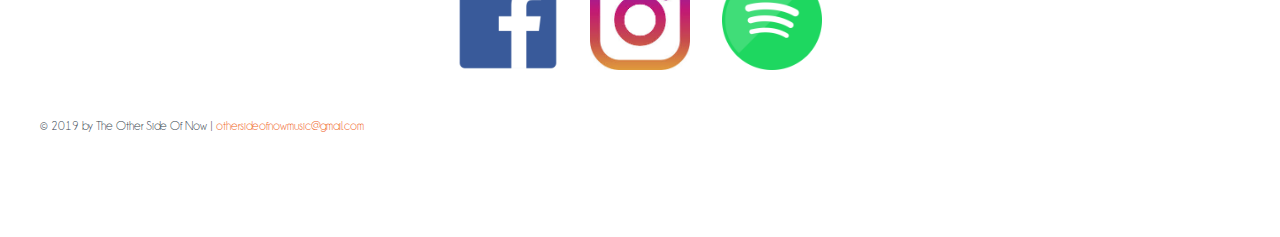
<file: music.html>
<html>
  <head>
    <title>The Other Side of Now - Music</title>
    <meta name="description" content="An exciting four piece rock band, The Other Side of Now brings the energy with their twist on alternative rock.">
    <meta name="keywords" content="Rock,Music,Alternative,Nebraska,Venue,Live,Chameleon">

    <link rel="stylesheet" href="https://stackpath.bootstrapcdn.com/bootstrap/4.1.3/css/bootstrap.min.css" integrity="sha384-MCw98/SFnGE8fJT3GXwEOngsV7Zt27NXFoaoApmYm81iuXoPkFOJwJ8ERdknLPMO" crossorigin="anonymous">
    <link rel="stylesheet" href="css/hamburger.css">
    <link rel="stylesheet" href="styles.css">
    <link href="https://fonts.googleapis.com/css?family=Sarabun:400,700" rel="stylesheet">
    <link rel=icon href=images/logo_transparent.jpg>

    <script src="https://code.jquery.com/jquery-3.3.1.slim.min.js" integrity="sha384-q8i/X+965DzO0rT7abK41JStQIAqVgRVzpbzo5smXKp4YfRvH+8abtTE1Pi6jizo" crossorigin="anonymous"></script>
    <script src="https://cdnjs.cloudflare.com/ajax/libs/popper.js/1.14.6/umd/popper.min.js" integrity="sha384-wHAiFfRlMFy6i5SRaxvfOCifBUQy1xHdJ/yoi7FRNXMRBu5WHdZYu1hA6ZOblgut" crossorigin="anonymous"></script>
    <script src="https://stackpath.bootstrapcdn.com/bootstrap/4.2.1/js/bootstrap.min.js" integrity="sha384-B0UglyR+jN6CkvvICOB2joaf5I4l3gm9GU6Hc1og6Ls7i6U/mkkaduKaBhlAXv9k" crossorigin="anonymous"></script>
    <script src="script.js"></script>
    <meta name="viewport" content="width=device-width, initial-scale=1">
  </head>
  <body>
    <button class="hamburger hamburger--collapse" type="button">
      <span class="hamburger-box">
        <span class="hamburger-inner"></span>
      </span>
    </button>
    <div id="side_navigation">
      <div class="side-navigation">
        <div class="nav-link">
          <a href="index.html">Home</a>
        </div>
        <div class="nav-link">
          <a href="music.html" class="active">Music</a>
        </div>
        <div class="nav-link">
          <a href="epk.html">EPK</a>
        </div>
        <div class="nav-link">
          <a href="gallery.html">Gallery</a>
        </div>
        <div class="nav-link">
          <a href="shows.html">Shows</a>
        </div>
        <div class="nav-link">
          <a href="contact.html">Contact</a>
        </div>
      </div>
    </div>
    <div class="content-wrapper">
      <div class="header text-center">
        <div class="logo-wrapper">
          <img src="images/logo_transparent.jpg" class="full-width">
        </div>
        <div class="title">
          THE OTHER SIDE OF NOW
        </div>
      </div>

      <nav class="nav-wrapper text-center">
        <span class="nav-item">
          <a href="index.html">Home</a>
        </span>
        <span class="nav-item">
          <a href="music.html" class="active">Music</a>
        </span>
        <span class="nav-item">
          <a href="epk.html">EPK</a>
        </span>
        <span class="nav-item">
          <a href="gallery.html">Gallery</a>
        </span>
        <span class="nav-item">
          <a href="shows.html">Shows</a>
        </span>
        <span class="nav-item last">
          <a href="contact.html">Contact</a>
        </span>
      </nav>

      <div class="content text-center">
        <div class="restricted-content">
          <div class="row">
            <div class="col-md-6">
              <img class="full-width" src="images/chameleon-cover.jpg">
            </div>
            <div class="col-md-6">
              <iframe src="https://open.spotify.com/embed/album/2ChPCccI7K2YTmSyPvUwCd" width="350" height="260" frameborder="0" allowtransparency="true" allow="encrypted-media"></iframe>
              <div class="text-center mt-4">
                <a href="https://geo.itunes.apple.com/us/album/chameleon-ep/1452713415?mt=1&app=music" style="display:inline-block;overflow:hidden;background:url(https://linkmaker.itunes.apple.com/en-us/badge-lrg.svg?releaseDate=2019-02-07&kind=album&bubble=apple_music) no-repeat;width:158px;height:45px;"></a>
              </div>
              <div class="text-center mt-1">
                <a href="https://theothersideofnow.bandcamp.com/album/chameleon" target="_blank"><img src="images/bandcamp-logo.png" class="band-camp"></a>
              </div>
              <div class="text-center mt-1">
                <a href="https://open.spotify.com/album/2ChPCccI7K2YTmSyPvUwCd?si=ZkTFcgx5TCKOtU6kpLv2cA" target="_blank"><img src="images/spotify-text-logo.png" style="width: 205px;"></a>
              </div>
            </div>
          </div>
        </div>
        <div class="content-wrapper centered-padding">
          <div class="video-responsive">
            <iframe width="560" height="315" src="https://www.youtube.com/embed/CaPeFfaLN5Y" frameborder="0" allow="accelerometer; autoplay; encrypted-media; gyroscope; picture-in-picture" allowfullscreen></iframe>
          </div>
        </div>
        <div class="content-wrapper centered-padding">
          <div class="video-responsive">
            <iframe width="560" height="315" src="https://www.youtube.com/embed/2wxmQgEJVf4" frameborder="0" allow="accelerometer; autoplay; encrypted-media; gyroscope; picture-in-picture" allowfullscreen></iframe>
          </div>
        </div>
      </div>
      <div class="restricted-content text-center sub-text social">
          For more videos, photos, music, and interactions follow us on social media.
          <div class="flex flex-justify-content flex-no-wrap">
            <div class="margin-small" style="width: 100px">
              <a href="https://www.facebook.com/theothersideofnow" target="_blank"><img src="images/facebook.png" class="full-width"></a>
            </div>
            <div class="margin-small" style="width: 100px">
              <a href="https://www.instagram.com/othersideofnow/" target="_blank"><img src="images/instagram.jpeg" class="full-width"></a>
            </div>
            <div class="margin-small" style="width: 100px">
              <a href="https://open.spotify.com/album/2ChPCccI7K2YTmSyPvUwCd?si=ZkTFcgx5TCKOtU6kpLv2cA" target="_blank"><img src="images/spotify.png" class="full-width"></a>
            </div>
          </div>
      </div>
      <div class="footer text-center">
        © 2019 by The Other Side Of Now | <a href="mailto:othersideofnowmusic.com" class="orange-link">othersideofnowmusic@gmail.com</a>
      </div>
    </div>
  </body>
</html>
</file>
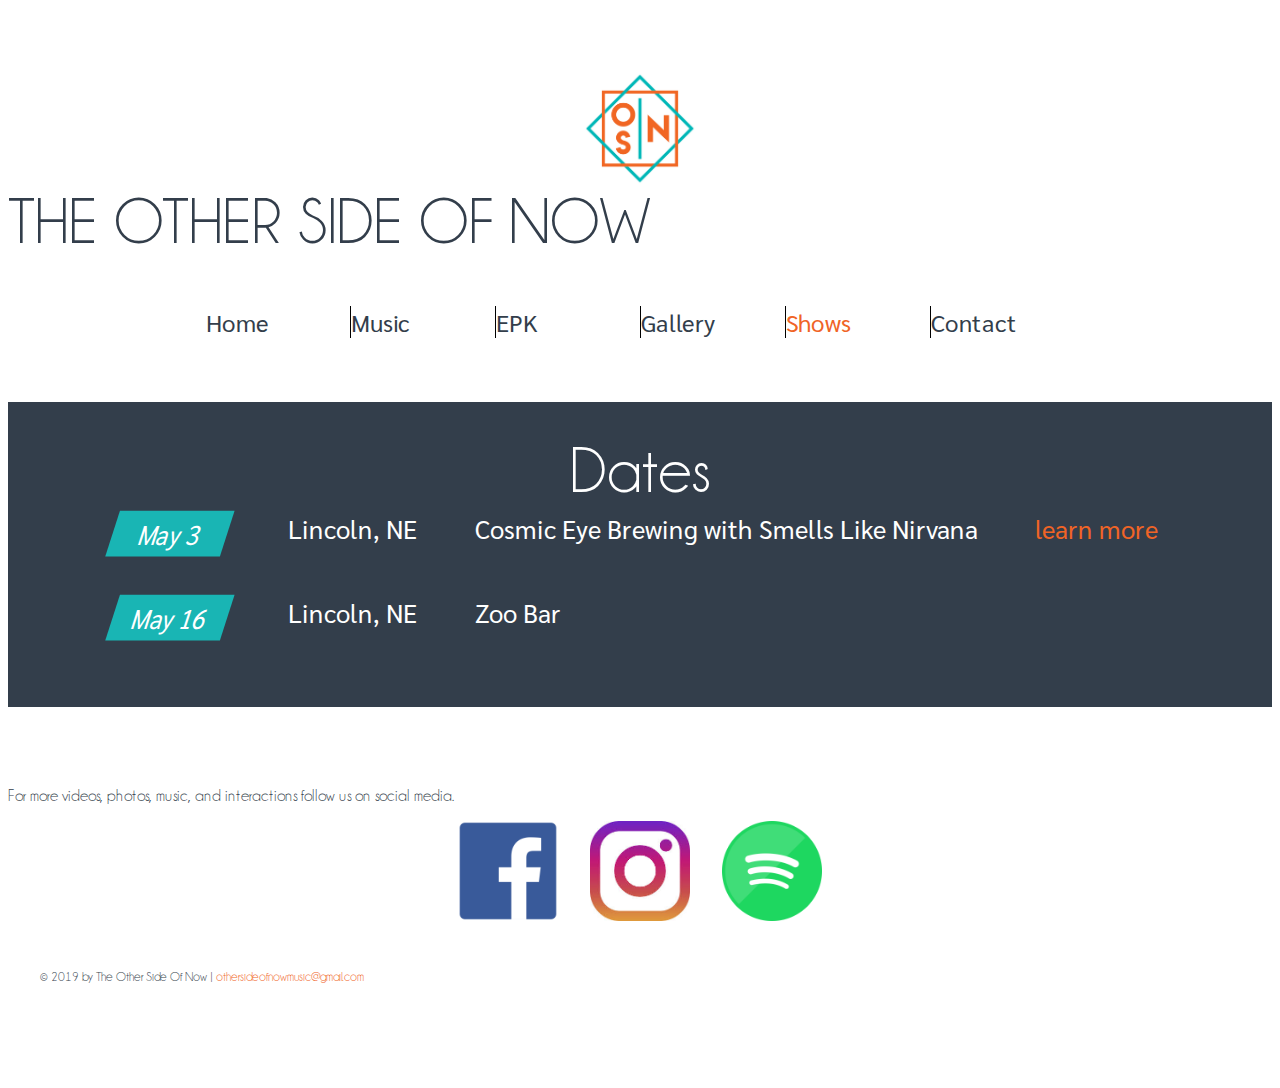
<file: shows.html>
<html>
  <head>
    <title>The Other Side of Now - Shows</title>
    <meta name="description" content="An exciting four piece rock band, The Other Side of Now brings the energy with their twist on alternative rock.">
    <meta name="keywords" content="Rock,Music,Alternative,Nebraska,Venue,Live,Chameleon">

    <link rel="stylesheet" href="https://stackpath.bootstrapcdn.com/bootstrap/4.1.3/css/bootstrap.min.css" integrity="sha384-MCw98/SFnGE8fJT3GXwEOngsV7Zt27NXFoaoApmYm81iuXoPkFOJwJ8ERdknLPMO" crossorigin="anonymous">
    <link rel="stylesheet" href="css/hamburger.css">
    <link rel="stylesheet" href="styles.css">
    <link href="https://fonts.googleapis.com/css?family=Sarabun:400,700" rel="stylesheet">
    <link rel=icon href=images/logo_transparent.jpg>

    <script src="https://code.jquery.com/jquery-3.3.1.slim.min.js" integrity="sha384-q8i/X+965DzO0rT7abK41JStQIAqVgRVzpbzo5smXKp4YfRvH+8abtTE1Pi6jizo" crossorigin="anonymous"></script>
    <script src="https://cdnjs.cloudflare.com/ajax/libs/popper.js/1.14.6/umd/popper.min.js" integrity="sha384-wHAiFfRlMFy6i5SRaxvfOCifBUQy1xHdJ/yoi7FRNXMRBu5WHdZYu1hA6ZOblgut" crossorigin="anonymous"></script>
    <script src="https://stackpath.bootstrapcdn.com/bootstrap/4.2.1/js/bootstrap.min.js" integrity="sha384-B0UglyR+jN6CkvvICOB2joaf5I4l3gm9GU6Hc1og6Ls7i6U/mkkaduKaBhlAXv9k" crossorigin="anonymous"></script>
    <script src="script.js"></script>
    <meta name="viewport" content="width=device-width, initial-scale=1">
  </head>
  <body>
    <button class="hamburger hamburger--collapse" type="button">
      <span class="hamburger-box">
        <span class="hamburger-inner"></span>
      </span>
    </button>
    <div id="side_navigation">
      <div class="side-navigation">
        <div class="nav-link">
          <a href="index.html">Home</a>
        </div>
        <div class="nav-link">
          <a href="music.html">Music</a>
        </div>
        <div class="nav-link">
          <a href="epk.html">EPK</a>
        </div>
        <div class="nav-link">
          <a href="gallery.html">Gallery</a>
        </div>
        <div class="nav-link">
          <a href="shows.html" class="active">Shows</a>
        </div>
        <div class="nav-link">
          <a href="contact.html">Contact</a>
        </div>
      </div>
    </div>
    <div class="content-wrapper">
      <div class="header text-center">
        <div class="logo-wrapper">
          <img src="images/logo_transparent.jpg" class="full-width">
        </div>
        <div class="title">
          THE OTHER SIDE OF NOW
        </div>
      </div>

      <nav class="nav-wrapper text-center">
        <span class="nav-item">
          <a href="index.html">Home</a>
        </span>
        <span class="nav-item">
          <a href="music.html">Music</a>
        </span>
        <span class="nav-item">
          <a href="epk.html">EPK</a>
        </span>
        <span class="nav-item">
          <a href="gallery.html">Gallery</a>
        </span>
        <span class="nav-item">
          <a href="shows.html" class="active">Shows</a>
        </span>
        <span class="nav-item last">
          <a href="contact.html">Contact</a>
        </span>
      </nav>

      <div class="content">
        <div class="dates">
          <div class="dates-title">
            Dates
          </div>
          <div class="dates-list">
            <!-- <h3 style="text-align: center;"><br>Writing and recording...<br><br><br>Check back for more dates soon</h3> -->
            <!-- <div class=date-item>
              <div>
              </div>
              <div class="date-city">
                Writing and recording...stay tuned.
              </div>
              <div class="date-venue">

              </div>
              <div class="link">
              </div>
            </div> -->
            <div class=date-item>
              <div>
                <div class="date-block">
                  May 3
                </div>
              </div>
              <div class="date-city">
                Lincoln, NE
              </div>
              <div class="date-venue">
                Cosmic Eye Brewing with Smells Like Nirvana
              </div>
              <div class="link">
                <a href="https://www.facebook.com/events/1848082098976557" class="orange-link" target="_blank">learn more</a>
              </div>
            </div>
            <div class=date-item>
              <div>
                <div class="date-block">
                  May 16
                </div>
              </div>
              <div class="date-city">
                Lincoln, NE
              </div>
              <div class="date-venue">
                Zoo Bar
              </div>
              <!-- <div class="link">
                <a href="https://www.facebook.com/events/1848082098976557" class="orange-link" target="_blank">learn more</a>
              </div> -->
            </div>
          </div>
        </div>
      </div>
      <div class="restricted-content text-center sub-text social">
          For more videos, photos, music, and interactions follow us on social media.
          <div class="flex flex-justify-content flex-no-wrap">
            <div class="margin-small" style="width: 100px">
              <a href="https://www.facebook.com/theothersideofnow" target="_blank"><img src="images/facebook.png" class="full-width"></a>
            </div>
            <div class="margin-small" style="width: 100px">
              <a href="https://www.instagram.com/othersideofnow/" target="_blank"><img src="images/instagram.jpeg" class="full-width"></a>
            </div>
            <div class="margin-small" style="width: 100px">
              <a href="https://open.spotify.com/album/2ChPCccI7K2YTmSyPvUwCd?si=ZkTFcgx5TCKOtU6kpLv2cA" target="_blank"><img src="images/spotify.png" class="full-width"></a>
            </div>
          </div>
      </div>
      <div class="footer text-center">
        © 2019 by The Other Side Of Now | <a href="mailto:othersideofnowmusic.com" class="orange-link">othersideofnowmusic@gmail.com</a>
      </div>
    </div>
  </body>
</html>
</file>
<file: styles.css>
body {
  font-family: champagne_and_limousines;
  color: #333e4b; }

@font-face {
  font-family: champagne_and_limousines;
  src: url(champagne_and_limousines.ttf); }
.content-wrapper {
  padding: 4rem 0; }

.centered-padding {
  margin: 0 auto;
  width: 90%;
  max-width: 800px; }

.video-responsive {
  overflow: hidden;
  padding-bottom: 56.25%;
  position: relative;
  height: 0; }

.video-responsive iframe {
  left: 0;
  top: 0;
  height: 100%;
  width: 100%;
  position: absolute; }

.header .logo-wrapper {
  width: 7rem;
  margin: auto; }
.header .title {
  font-size: 4rem;
  margin-bottom: 2rem; }

.nav-wrapper {
  position: sticky;
  top: 0;
  background-color: white;
  display: flex;
  justify-content: center;
  font-family: 'Sarabun', sans-serif;
  margin-bottom: 3rem;
  padding: 1rem;
  z-index: 8888; }
  .nav-wrapper .nav-item {
    font-size: 1.5rem;
    width: 9rem;
    border-right: 1px solid black; }
    .nav-wrapper .nav-item.last {
      border-right: 0px; }
    .nav-wrapper .nav-item a, .nav-wrapper .nav-item a:visited, .nav-wrapper .nav-item a:focus {
      text-decoration: none;
      color: #333e4b; }
      .nav-wrapper .nav-item a.active, .nav-wrapper .nav-item a:visited.active, .nav-wrapper .nav-item a:focus.active {
        color: #f06426; }

.side-navigation {
  display: none;
  position: fixed;
  top: 0px;
  bottom: 0px;
  right: 0;
  background-color: #333e4b;
  width: 0px;
  padding-top: 70px;
  z-index: 7766;
  transition: 0.5s; }
  .side-navigation .nav-link {
    color: white;
    padding: 0.8rem 2rem;
    font-size: 1.2rem; }
    .side-navigation .nav-link .fas {
      font-size: 1.4rem;
      margin-right: 1.2rem; }
  .side-navigation a, .side-navigation a:hover, .side-navigation a:visited {
    text-decoration: none;
    color: white; }
  .side-navigation a.active {
    color: #f06426; }

.hamburger {
  position: fixed;
  top: 0;
  right: 0;
  z-index: 7777;
  display: none; }

@media (max-width: 700px) {
  .nav-wrapper {
    display: none; }

  .hamburger {
    display: block; }

  .side-navigation {
    display: block; } }
.footer {
  margin: 2rem;
  font-size: 0.8rem; }

.affix {
  top: 0;
  width: 100%;
  z-index: 9999 !important; }

.content {
  width: 100%;
  margin: auto;
  font-size: 1.6rem;
  font-family: 'Sarabun', sans-serif; }
  .content .hero-overlay {
    position: relative;
    top: -13rem;
    background: white;
    width: 90%;
    margin: auto;
    padding: 1.3rem 3rem; }
    @media (max-width: 1000px) {
      .content .hero-overlay {
        top: -9rem; } }
    @media (max-width: 700px) {
      .content .hero-overlay {
        top: -6rem; } }
    @media (max-width: 550px) {
      .content .hero-overlay {
        top: -2rem; } }
  .content .content-title {
    text-align: center;
    font-size: 5rem;
    font-family: champagne_and_limousines;
    margin-bottom: 3rem; }
    @media (max-width: 500px) {
      .content .content-title {
        font-size: 3rem; } }
    .content .content-title .sub-content {
      margin-bottom: -2rem; }
    .content .content-title .title-link {
      font-size: 1.2rem; }
  .content .home-ep-content {
    margin-bottom: 2rem; }
  .content .dates {
    color: white;
    padding: 2rem 0;
    background-color: #333e4b; }
    .content .dates.angled-top {
      padding: 7rem 0;
      -webkit-clip-path: polygon(0 0, 100% 15%, 100% 100%, 0 100%);
      clip-path: polygon(0 0, 100% 15%, 100% 100%, 0 100%);
      margin-top: -5rem; }
      @media (max-width: 600px) {
        .content .dates.angled-top {
          -webkit-clip-path: polygon(0 0, 100% 5%, 100% 100%, 0 100%);
          clip-path: polygon(0 0, 100% 5%, 100% 100%, 0 100%); } }
    .content .dates .dates-title {
      text-align: center;
      font-family: champagne_and_limousines;
      font-size: 4rem; }
    .content .dates .dates-list .date-item {
      display: flex;
      margin-bottom: 2rem; }
      @media (max-width: 700px) {
        .content .dates .dates-list .date-item {
          justify-content: space-between;
          font-size: 1rem;
          margin: 2rem 0.5rem; } }
      .content .dates .dates-list .date-item div {
        padding: 0.3rem;
        margin-left: 3rem; }
        @media (max-width: 700px) {
          .content .dates .dates-list .date-item div {
            margin-left: 0; } }
      .content .dates .dates-list .date-item .date-block {
        flex-grow: 0;
        text-align: right;
        width: 7rem;
        text-align: center;
        background-color: #19b5b4;
        -ms-transform: skewY(20deg) rotate(20deg);
        /* IE 9 */
        -webkit-transform: skewY(20deg) rotate(20deg);
        /* Safari 3-8 */
        transform: skewY(-20deg) rotate(20deg); }
      .content .dates .dates-list .date-item .date-city {
        margin-left: 3rem; }
  .content .restricted-content {
    width: 80%;
    margin: auto;
    padding-top: 3rem; }

.content-header {
  font-family: champagne_and_limousines;
  color: #19b5b4;
  font-size: 3rem; }
  .content-header .sub-header-text {
    color: #333e4b;
    font-size: 1rem; }

.small-text {
  font-size: 1rem; }

.press-photo {
  margin-bottom: 1.5rem; }

.content-block {
  margin: 2rem 0; }

.ekko-lightbox {
  z-index: 9999; }

.modal-backdrop {
  z-index: 8899; }

.gallery-row {
  margin-bottom: 2rem; }

.full-width {
  width: 100%; }

.orange-link, .orange-link:hover, .orange-link:visited {
  text-decoration: none;
  color: #f06426; }

.flex {
  display: flex; }
  .flex.flex-no-wrap {
    flex-wrap: nowrap; }
  .flex.flex-justify-content {
    justify-content: center; }

.key-values .row-item {
  display: flex;
  margin: 0.5rem 0;
  font-size: 1.1rem; }
  .key-values .row-item.grouped {
    margin: 0.1rem 0; }
  .key-values .row-item .key {
    color: #19b5b4;
    width: 7rem; }
  .key-values .row-item .sub-value {
    margin-left: 1rem;
    color: #8F959C; }

.margin-small {
  margin: 1rem; }

.sub-text {
  font-size: 1rem; }

.sub-text-light {
  color: #8F959C; }

.margin-left {
  margin-left: 2rem; }

.social {
  margin-top: 5rem; }

.comming-soon {
  margin-bottom: 10rem; }

.band-camp {
  max-width: 210px; }

/*# sourceMappingURL=styles.css.map */
</file>
<file: css/hamburger.css>
/*!
 * Hamburgers
 * @description Tasty CSS-animated hamburgers
 * @author Jonathan Suh @jonsuh
 * @site https://jonsuh.com/hamburgers
 * @link https://github.com/jonsuh/hamburgers
 */.hamburger{font:inherit;display:inline-block;overflow:visible;margin:0;padding:15px;cursor:pointer;transition-timing-function:linear;transition-duration:.15s;transition-property:opacity,filter;text-transform:none;color:inherit;border:0;background-color:transparent}.hamburger.is-active:hover,.hamburger:hover{opacity:.7}.hamburger.is-active .hamburger-inner,.hamburger.is-active .hamburger-inner:after,.hamburger.is-active .hamburger-inner:before{background-color:#000}.hamburger-box{position:relative;display:inline-block;width:40px;height:24px}.hamburger-inner{top:50%;display:block;margin-top:-2px}.hamburger-inner,.hamburger-inner:after,.hamburger-inner:before{position:absolute;width:40px;height:4px;transition-timing-function:ease;transition-duration:.15s;transition-property:transform;border-radius:4px;background-color:#000}.hamburger-inner:after,.hamburger-inner:before{display:block;content:""}.hamburger-inner:before{top:-10px}.hamburger-inner:after{bottom:-10px}.hamburger--3dx .hamburger-box{perspective:80px}.hamburger--3dx .hamburger-inner{transition:transform .15s cubic-bezier(.645,.045,.355,1),background-color 0s cubic-bezier(.645,.045,.355,1) .1s}.hamburger--3dx .hamburger-inner:after,.hamburger--3dx .hamburger-inner:before{transition:transform 0s cubic-bezier(.645,.045,.355,1) .1s}.hamburger--3dx.is-active .hamburger-inner{transform:rotateY(180deg);background-color:transparent!important}.hamburger--3dx.is-active .hamburger-inner:before{transform:translate3d(0,10px,0) rotate(45deg)}.hamburger--3dx.is-active .hamburger-inner:after{transform:translate3d(0,-10px,0) rotate(-45deg)}.hamburger--3dx-r .hamburger-box{perspective:80px}.hamburger--3dx-r .hamburger-inner{transition:transform .15s cubic-bezier(.645,.045,.355,1),background-color 0s cubic-bezier(.645,.045,.355,1) .1s}.hamburger--3dx-r .hamburger-inner:after,.hamburger--3dx-r .hamburger-inner:before{transition:transform 0s cubic-bezier(.645,.045,.355,1) .1s}.hamburger--3dx-r.is-active .hamburger-inner{transform:rotateY(-180deg);background-color:transparent!important}.hamburger--3dx-r.is-active .hamburger-inner:before{transform:translate3d(0,10px,0) rotate(45deg)}.hamburger--3dx-r.is-active .hamburger-inner:after{transform:translate3d(0,-10px,0) rotate(-45deg)}.hamburger--3dy .hamburger-box{perspective:80px}.hamburger--3dy .hamburger-inner{transition:transform .15s cubic-bezier(.645,.045,.355,1),background-color 0s cubic-bezier(.645,.045,.355,1) .1s}.hamburger--3dy .hamburger-inner:after,.hamburger--3dy .hamburger-inner:before{transition:transform 0s cubic-bezier(.645,.045,.355,1) .1s}.hamburger--3dy.is-active .hamburger-inner{transform:rotateX(-180deg);background-color:transparent!important}.hamburger--3dy.is-active .hamburger-inner:before{transform:translate3d(0,10px,0) rotate(45deg)}.hamburger--3dy.is-active .hamburger-inner:after{transform:translate3d(0,-10px,0) rotate(-45deg)}.hamburger--3dy-r .hamburger-box{perspective:80px}.hamburger--3dy-r .hamburger-inner{transition:transform .15s cubic-bezier(.645,.045,.355,1),background-color 0s cubic-bezier(.645,.045,.355,1) .1s}.hamburger--3dy-r .hamburger-inner:after,.hamburger--3dy-r .hamburger-inner:before{transition:transform 0s cubic-bezier(.645,.045,.355,1) .1s}.hamburger--3dy-r.is-active .hamburger-inner{transform:rotateX(180deg);background-color:transparent!important}.hamburger--3dy-r.is-active .hamburger-inner:before{transform:translate3d(0,10px,0) rotate(45deg)}.hamburger--3dy-r.is-active .hamburger-inner:after{transform:translate3d(0,-10px,0) rotate(-45deg)}.hamburger--3dxy .hamburger-box{perspective:80px}.hamburger--3dxy .hamburger-inner{transition:transform .15s cubic-bezier(.645,.045,.355,1),background-color 0s cubic-bezier(.645,.045,.355,1) .1s}.hamburger--3dxy .hamburger-inner:after,.hamburger--3dxy .hamburger-inner:before{transition:transform 0s cubic-bezier(.645,.045,.355,1) .1s}.hamburger--3dxy.is-active .hamburger-inner{transform:rotateX(180deg) rotateY(180deg);background-color:transparent!important}.hamburger--3dxy.is-active .hamburger-inner:before{transform:translate3d(0,10px,0) rotate(45deg)}.hamburger--3dxy.is-active .hamburger-inner:after{transform:translate3d(0,-10px,0) rotate(-45deg)}.hamburger--3dxy-r .hamburger-box{perspective:80px}.hamburger--3dxy-r .hamburger-inner{transition:transform .15s cubic-bezier(.645,.045,.355,1),background-color 0s cubic-bezier(.645,.045,.355,1) .1s}.hamburger--3dxy-r .hamburger-inner:after,.hamburger--3dxy-r .hamburger-inner:before{transition:transform 0s cubic-bezier(.645,.045,.355,1) .1s}.hamburger--3dxy-r.is-active .hamburger-inner{transform:rotateX(180deg) rotateY(180deg) rotate(-180deg);background-color:transparent!important}.hamburger--3dxy-r.is-active .hamburger-inner:before{transform:translate3d(0,10px,0) rotate(45deg)}.hamburger--3dxy-r.is-active .hamburger-inner:after{transform:translate3d(0,-10px,0) rotate(-45deg)}.hamburger--arrow.is-active .hamburger-inner:before{transform:translate3d(-8px,0,0) rotate(-45deg) scaleX(.7)}.hamburger--arrow.is-active .hamburger-inner:after{transform:translate3d(-8px,0,0) rotate(45deg) scaleX(.7)}.hamburger--arrow-r.is-active .hamburger-inner:before{transform:translate3d(8px,0,0) rotate(45deg) scaleX(.7)}.hamburger--arrow-r.is-active .hamburger-inner:after{transform:translate3d(8px,0,0) rotate(-45deg) scaleX(.7)}.hamburger--arrowalt .hamburger-inner:before{transition:top .1s ease .1s,transform .1s cubic-bezier(.165,.84,.44,1)}.hamburger--arrowalt .hamburger-inner:after{transition:bottom .1s ease .1s,transform .1s cubic-bezier(.165,.84,.44,1)}.hamburger--arrowalt.is-active .hamburger-inner:before{top:0;transition:top .1s ease,transform .1s cubic-bezier(.895,.03,.685,.22) .1s;transform:translate3d(-8px,-10px,0) rotate(-45deg) scaleX(.7)}.hamburger--arrowalt.is-active .hamburger-inner:after{bottom:0;transition:bottom .1s ease,transform .1s cubic-bezier(.895,.03,.685,.22) .1s;transform:translate3d(-8px,10px,0) rotate(45deg) scaleX(.7)}.hamburger--arrowalt-r .hamburger-inner:before{transition:top .1s ease .1s,transform .1s cubic-bezier(.165,.84,.44,1)}.hamburger--arrowalt-r .hamburger-inner:after{transition:bottom .1s ease .1s,transform .1s cubic-bezier(.165,.84,.44,1)}.hamburger--arrowalt-r.is-active .hamburger-inner:before{top:0;transition:top .1s ease,transform .1s cubic-bezier(.895,.03,.685,.22) .1s;transform:translate3d(8px,-10px,0) rotate(45deg) scaleX(.7)}.hamburger--arrowalt-r.is-active .hamburger-inner:after{bottom:0;transition:bottom .1s ease,transform .1s cubic-bezier(.895,.03,.685,.22) .1s;transform:translate3d(8px,10px,0) rotate(-45deg) scaleX(.7)}.hamburger--arrowturn.is-active .hamburger-inner{transform:rotate(-180deg)}.hamburger--arrowturn.is-active .hamburger-inner:before{transform:translate3d(8px,0,0) rotate(45deg) scaleX(.7)}.hamburger--arrowturn.is-active .hamburger-inner:after{transform:translate3d(8px,0,0) rotate(-45deg) scaleX(.7)}.hamburger--arrowturn-r.is-active .hamburger-inner{transform:rotate(-180deg)}.hamburger--arrowturn-r.is-active .hamburger-inner:before{transform:translate3d(-8px,0,0) rotate(-45deg) scaleX(.7)}.hamburger--arrowturn-r.is-active .hamburger-inner:after{transform:translate3d(-8px,0,0) rotate(45deg) scaleX(.7)}.hamburger--boring .hamburger-inner,.hamburger--boring .hamburger-inner:after,.hamburger--boring .hamburger-inner:before{transition-property:none}.hamburger--boring.is-active .hamburger-inner{transform:rotate(45deg)}.hamburger--boring.is-active .hamburger-inner:before{top:0;opacity:0}.hamburger--boring.is-active .hamburger-inner:after{bottom:0;transform:rotate(-90deg)}.hamburger--collapse .hamburger-inner{top:auto;bottom:0;transition-delay:.13s;transition-timing-function:cubic-bezier(.55,.055,.675,.19);transition-duration:.13s}.hamburger--collapse .hamburger-inner:after{top:-20px;transition:top .2s cubic-bezier(.33333,.66667,.66667,1) .2s,opacity .1s linear}.hamburger--collapse .hamburger-inner:before{transition:top .12s cubic-bezier(.33333,.66667,.66667,1) .2s,transform .13s cubic-bezier(.55,.055,.675,.19)}.hamburger--collapse.is-active .hamburger-inner{transition-delay:.22s;transition-timing-function:cubic-bezier(.215,.61,.355,1);transform:translate3d(0,-10px,0) rotate(-45deg)}.hamburger--collapse.is-active .hamburger-inner:after{top:0;transition:top .2s cubic-bezier(.33333,0,.66667,.33333),opacity .1s linear .22s;opacity:0}.hamburger--collapse.is-active .hamburger-inner:before{top:0;transition:top .1s cubic-bezier(.33333,0,.66667,.33333) .16s,transform .13s cubic-bezier(.215,.61,.355,1) .25s;transform:rotate(-90deg)}.hamburger--collapse-r .hamburger-inner{top:auto;bottom:0;transition-delay:.13s;transition-timing-function:cubic-bezier(.55,.055,.675,.19);transition-duration:.13s}.hamburger--collapse-r .hamburger-inner:after{top:-20px;transition:top .2s cubic-bezier(.33333,.66667,.66667,1) .2s,opacity .1s linear}.hamburger--collapse-r .hamburger-inner:before{transition:top .12s cubic-bezier(.33333,.66667,.66667,1) .2s,transform .13s cubic-bezier(.55,.055,.675,.19)}.hamburger--collapse-r.is-active .hamburger-inner{transition-delay:.22s;transition-timing-function:cubic-bezier(.215,.61,.355,1);transform:translate3d(0,-10px,0) rotate(45deg)}.hamburger--collapse-r.is-active .hamburger-inner:after{top:0;transition:top .2s cubic-bezier(.33333,0,.66667,.33333),opacity .1s linear .22s;opacity:0}.hamburger--collapse-r.is-active .hamburger-inner:before{top:0;transition:top .1s cubic-bezier(.33333,0,.66667,.33333) .16s,transform .13s cubic-bezier(.215,.61,.355,1) .25s;transform:rotate(90deg)}.hamburger--elastic .hamburger-inner{top:2px;transition-timing-function:cubic-bezier(.68,-.55,.265,1.55);transition-duration:.275s}.hamburger--elastic .hamburger-inner:before{top:10px;transition:opacity .125s ease .275s}.hamburger--elastic .hamburger-inner:after{top:20px;transition:transform .275s cubic-bezier(.68,-.55,.265,1.55)}.hamburger--elastic.is-active .hamburger-inner{transition-delay:75ms;transform:translate3d(0,10px,0) rotate(135deg)}.hamburger--elastic.is-active .hamburger-inner:before{transition-delay:0s;opacity:0}.hamburger--elastic.is-active .hamburger-inner:after{transition-delay:75ms;transform:translate3d(0,-20px,0) rotate(-270deg)}.hamburger--elastic-r .hamburger-inner{top:2px;transition-timing-function:cubic-bezier(.68,-.55,.265,1.55);transition-duration:.275s}.hamburger--elastic-r .hamburger-inner:before{top:10px;transition:opacity .125s ease .275s}.hamburger--elastic-r .hamburger-inner:after{top:20px;transition:transform .275s cubic-bezier(.68,-.55,.265,1.55)}.hamburger--elastic-r.is-active .hamburger-inner{transition-delay:75ms;transform:translate3d(0,10px,0) rotate(-135deg)}.hamburger--elastic-r.is-active .hamburger-inner:before{transition-delay:0s;opacity:0}.hamburger--elastic-r.is-active .hamburger-inner:after{transition-delay:75ms;transform:translate3d(0,-20px,0) rotate(270deg)}.hamburger--emphatic{overflow:hidden}.hamburger--emphatic .hamburger-inner{transition:background-color .125s ease-in .175s}.hamburger--emphatic .hamburger-inner:before{left:0;transition:transform .125s cubic-bezier(.6,.04,.98,.335),top .05s linear .125s,left .125s ease-in .175s}.hamburger--emphatic .hamburger-inner:after{top:10px;right:0;transition:transform .125s cubic-bezier(.6,.04,.98,.335),top .05s linear .125s,right .125s ease-in .175s}.hamburger--emphatic.is-active .hamburger-inner{transition-delay:0s;transition-timing-function:ease-out;background-color:transparent!important}.hamburger--emphatic.is-active .hamburger-inner:before{top:-80px;left:-80px;transition:left .125s ease-out,top .05s linear .125s,transform .125s cubic-bezier(.075,.82,.165,1) .175s;transform:translate3d(80px,80px,0) rotate(45deg)}.hamburger--emphatic.is-active .hamburger-inner:after{top:-80px;right:-80px;transition:right .125s ease-out,top .05s linear .125s,transform .125s cubic-bezier(.075,.82,.165,1) .175s;transform:translate3d(-80px,80px,0) rotate(-45deg)}.hamburger--emphatic-r{overflow:hidden}.hamburger--emphatic-r .hamburger-inner{transition:background-color .125s ease-in .175s}.hamburger--emphatic-r .hamburger-inner:before{left:0;transition:transform .125s cubic-bezier(.6,.04,.98,.335),top .05s linear .125s,left .125s ease-in .175s}.hamburger--emphatic-r .hamburger-inner:after{top:10px;right:0;transition:transform .125s cubic-bezier(.6,.04,.98,.335),top .05s linear .125s,right .125s ease-in .175s}.hamburger--emphatic-r.is-active .hamburger-inner{transition-delay:0s;transition-timing-function:ease-out;background-color:transparent!important}.hamburger--emphatic-r.is-active .hamburger-inner:before{top:80px;left:-80px;transition:left .125s ease-out,top .05s linear .125s,transform .125s cubic-bezier(.075,.82,.165,1) .175s;transform:translate3d(80px,-80px,0) rotate(-45deg)}.hamburger--emphatic-r.is-active .hamburger-inner:after{top:80px;right:-80px;transition:right .125s ease-out,top .05s linear .125s,transform .125s cubic-bezier(.075,.82,.165,1) .175s;transform:translate3d(-80px,-80px,0) rotate(45deg)}.hamburger--minus .hamburger-inner:after,.hamburger--minus .hamburger-inner:before{transition:bottom .08s ease-out 0s,top .08s ease-out 0s,opacity 0s linear}.hamburger--minus.is-active .hamburger-inner:after,.hamburger--minus.is-active .hamburger-inner:before{transition:bottom .08s ease-out,top .08s ease-out,opacity 0s linear .08s;opacity:0}.hamburger--minus.is-active .hamburger-inner:before{top:0}.hamburger--minus.is-active .hamburger-inner:after{bottom:0}.hamburger--slider .hamburger-inner{top:2px}.hamburger--slider .hamburger-inner:before{top:10px;transition-timing-function:ease;transition-duration:.15s;transition-property:transform,opacity}.hamburger--slider .hamburger-inner:after{top:20px}.hamburger--slider.is-active .hamburger-inner{transform:translate3d(0,10px,0) rotate(45deg)}.hamburger--slider.is-active .hamburger-inner:before{transform:rotate(-45deg) translate3d(-5.71429px,-6px,0);opacity:0}.hamburger--slider.is-active .hamburger-inner:after{transform:translate3d(0,-20px,0) rotate(-90deg)}.hamburger--slider-r .hamburger-inner{top:2px}.hamburger--slider-r .hamburger-inner:before{top:10px;transition-timing-function:ease;transition-duration:.15s;transition-property:transform,opacity}.hamburger--slider-r .hamburger-inner:after{top:20px}.hamburger--slider-r.is-active .hamburger-inner{transform:translate3d(0,10px,0) rotate(-45deg)}.hamburger--slider-r.is-active .hamburger-inner:before{transform:rotate(45deg) translate3d(5.71429px,-6px,0);opacity:0}.hamburger--slider-r.is-active .hamburger-inner:after{transform:translate3d(0,-20px,0) rotate(90deg)}.hamburger--spin .hamburger-inner{transition-timing-function:cubic-bezier(.55,.055,.675,.19);transition-duration:.22s}.hamburger--spin .hamburger-inner:before{transition:top .1s ease-in .25s,opacity .1s ease-in}.hamburger--spin .hamburger-inner:after{transition:bottom .1s ease-in .25s,transform .22s cubic-bezier(.55,.055,.675,.19)}.hamburger--spin.is-active .hamburger-inner{transition-delay:.12s;transition-timing-function:cubic-bezier(.215,.61,.355,1);transform:rotate(225deg)}.hamburger--spin.is-active .hamburger-inner:before{top:0;transition:top .1s ease-out,opacity .1s ease-out .12s;opacity:0}.hamburger--spin.is-active .hamburger-inner:after{bottom:0;transition:bottom .1s ease-out,transform .22s cubic-bezier(.215,.61,.355,1) .12s;transform:rotate(-90deg)}.hamburger--spin-r .hamburger-inner{transition-timing-function:cubic-bezier(.55,.055,.675,.19);transition-duration:.22s}.hamburger--spin-r .hamburger-inner:before{transition:top .1s ease-in .25s,opacity .1s ease-in}.hamburger--spin-r .hamburger-inner:after{transition:bottom .1s ease-in .25s,transform .22s cubic-bezier(.55,.055,.675,.19)}.hamburger--spin-r.is-active .hamburger-inner{transition-delay:.12s;transition-timing-function:cubic-bezier(.215,.61,.355,1);transform:rotate(-225deg)}.hamburger--spin-r.is-active .hamburger-inner:before{top:0;transition:top .1s ease-out,opacity .1s ease-out .12s;opacity:0}.hamburger--spin-r.is-active .hamburger-inner:after{bottom:0;transition:bottom .1s ease-out,transform .22s cubic-bezier(.215,.61,.355,1) .12s;transform:rotate(90deg)}.hamburger--spring .hamburger-inner{top:2px;transition:background-color 0s linear .13s}.hamburger--spring .hamburger-inner:before{top:10px;transition:top .1s cubic-bezier(.33333,.66667,.66667,1) .2s,transform .13s cubic-bezier(.55,.055,.675,.19)}.hamburger--spring .hamburger-inner:after{top:20px;transition:top .2s cubic-bezier(.33333,.66667,.66667,1) .2s,transform .13s cubic-bezier(.55,.055,.675,.19)}.hamburger--spring.is-active .hamburger-inner{transition-delay:.22s;background-color:transparent!important}.hamburger--spring.is-active .hamburger-inner:before{top:0;transition:top .1s cubic-bezier(.33333,0,.66667,.33333) .15s,transform .13s cubic-bezier(.215,.61,.355,1) .22s;transform:translate3d(0,10px,0) rotate(45deg)}.hamburger--spring.is-active .hamburger-inner:after{top:0;transition:top .2s cubic-bezier(.33333,0,.66667,.33333),transform .13s cubic-bezier(.215,.61,.355,1) .22s;transform:translate3d(0,10px,0) rotate(-45deg)}.hamburger--spring-r .hamburger-inner{top:auto;bottom:0;transition-delay:0s;transition-timing-function:cubic-bezier(.55,.055,.675,.19);transition-duration:.13s}.hamburger--spring-r .hamburger-inner:after{top:-20px;transition:top .2s cubic-bezier(.33333,.66667,.66667,1) .2s,opacity 0s linear}.hamburger--spring-r .hamburger-inner:before{transition:top .1s cubic-bezier(.33333,.66667,.66667,1) .2s,transform .13s cubic-bezier(.55,.055,.675,.19)}.hamburger--spring-r.is-active .hamburger-inner{transition-delay:.22s;transition-timing-function:cubic-bezier(.215,.61,.355,1);transform:translate3d(0,-10px,0) rotate(-45deg)}.hamburger--spring-r.is-active .hamburger-inner:after{top:0;transition:top .2s cubic-bezier(.33333,0,.66667,.33333),opacity 0s linear .22s;opacity:0}.hamburger--spring-r.is-active .hamburger-inner:before{top:0;transition:top .1s cubic-bezier(.33333,0,.66667,.33333) .15s,transform .13s cubic-bezier(.215,.61,.355,1) .22s;transform:rotate(90deg)}.hamburger--stand .hamburger-inner{transition:transform 75ms cubic-bezier(.55,.055,.675,.19) .15s,background-color 0s linear 75ms}.hamburger--stand .hamburger-inner:before{transition:top 75ms ease-in 75ms,transform 75ms cubic-bezier(.55,.055,.675,.19) 0s}.hamburger--stand .hamburger-inner:after{transition:bottom 75ms ease-in 75ms,transform 75ms cubic-bezier(.55,.055,.675,.19) 0s}.hamburger--stand.is-active .hamburger-inner{transition:transform 75ms cubic-bezier(.215,.61,.355,1) 0s,background-color 0s linear .15s;transform:rotate(90deg);background-color:transparent!important}.hamburger--stand.is-active .hamburger-inner:before{top:0;transition:top 75ms ease-out .1s,transform 75ms cubic-bezier(.215,.61,.355,1) .15s;transform:rotate(-45deg)}.hamburger--stand.is-active .hamburger-inner:after{bottom:0;transition:bottom 75ms ease-out .1s,transform 75ms cubic-bezier(.215,.61,.355,1) .15s;transform:rotate(45deg)}.hamburger--stand-r .hamburger-inner{transition:transform 75ms cubic-bezier(.55,.055,.675,.19) .15s,background-color 0s linear 75ms}.hamburger--stand-r .hamburger-inner:before{transition:top 75ms ease-in 75ms,transform 75ms cubic-bezier(.55,.055,.675,.19) 0s}.hamburger--stand-r .hamburger-inner:after{transition:bottom 75ms ease-in 75ms,transform 75ms cubic-bezier(.55,.055,.675,.19) 0s}.hamburger--stand-r.is-active .hamburger-inner{transition:transform 75ms cubic-bezier(.215,.61,.355,1) 0s,background-color 0s linear .15s;transform:rotate(-90deg);background-color:transparent!important}.hamburger--stand-r.is-active .hamburger-inner:before{top:0;transition:top 75ms ease-out .1s,transform 75ms cubic-bezier(.215,.61,.355,1) .15s;transform:rotate(-45deg)}.hamburger--stand-r.is-active .hamburger-inner:after{bottom:0;transition:bottom 75ms ease-out .1s,transform 75ms cubic-bezier(.215,.61,.355,1) .15s;transform:rotate(45deg)}.hamburger--squeeze .hamburger-inner{transition-timing-function:cubic-bezier(.55,.055,.675,.19);transition-duration:75ms}.hamburger--squeeze .hamburger-inner:before{transition:top 75ms ease .12s,opacity 75ms ease}.hamburger--squeeze .hamburger-inner:after{transition:bottom 75ms ease .12s,transform 75ms cubic-bezier(.55,.055,.675,.19)}.hamburger--squeeze.is-active .hamburger-inner{transition-delay:.12s;transition-timing-function:cubic-bezier(.215,.61,.355,1);transform:rotate(45deg)}.hamburger--squeeze.is-active .hamburger-inner:before{top:0;transition:top 75ms ease,opacity 75ms ease .12s;opacity:0}.hamburger--squeeze.is-active .hamburger-inner:after{bottom:0;transition:bottom 75ms ease,transform 75ms cubic-bezier(.215,.61,.355,1) .12s;transform:rotate(-90deg)}.hamburger--vortex .hamburger-inner{transition-timing-function:cubic-bezier(.19,1,.22,1);transition-duration:.2s}.hamburger--vortex .hamburger-inner:after,.hamburger--vortex .hamburger-inner:before{transition-delay:.1s;transition-timing-function:linear;transition-duration:0s}.hamburger--vortex .hamburger-inner:before{transition-property:top,opacity}.hamburger--vortex .hamburger-inner:after{transition-property:bottom,transform}.hamburger--vortex.is-active .hamburger-inner{transition-timing-function:cubic-bezier(.19,1,.22,1);transform:rotate(765deg)}.hamburger--vortex.is-active .hamburger-inner:after,.hamburger--vortex.is-active .hamburger-inner:before{transition-delay:0s}.hamburger--vortex.is-active .hamburger-inner:before{top:0;opacity:0}.hamburger--vortex.is-active .hamburger-inner:after{bottom:0;transform:rotate(90deg)}.hamburger--vortex-r .hamburger-inner{transition-timing-function:cubic-bezier(.19,1,.22,1);transition-duration:.2s}.hamburger--vortex-r .hamburger-inner:after,.hamburger--vortex-r .hamburger-inner:before{transition-delay:.1s;transition-timing-function:linear;transition-duration:0s}.hamburger--vortex-r .hamburger-inner:before{transition-property:top,opacity}.hamburger--vortex-r .hamburger-inner:after{transition-property:bottom,transform}.hamburger--vortex-r.is-active .hamburger-inner{transition-timing-function:cubic-bezier(.19,1,.22,1);transform:rotate(-765deg)}.hamburger--vortex-r.is-active .hamburger-inner:after,.hamburger--vortex-r.is-active .hamburger-inner:before{transition-delay:0s}.hamburger--vortex-r.is-active .hamburger-inner:before{top:0;opacity:0}.hamburger--vortex-r.is-active .hamburger-inner:after{bottom:0;transform:rotate(-90deg)}
</file>
